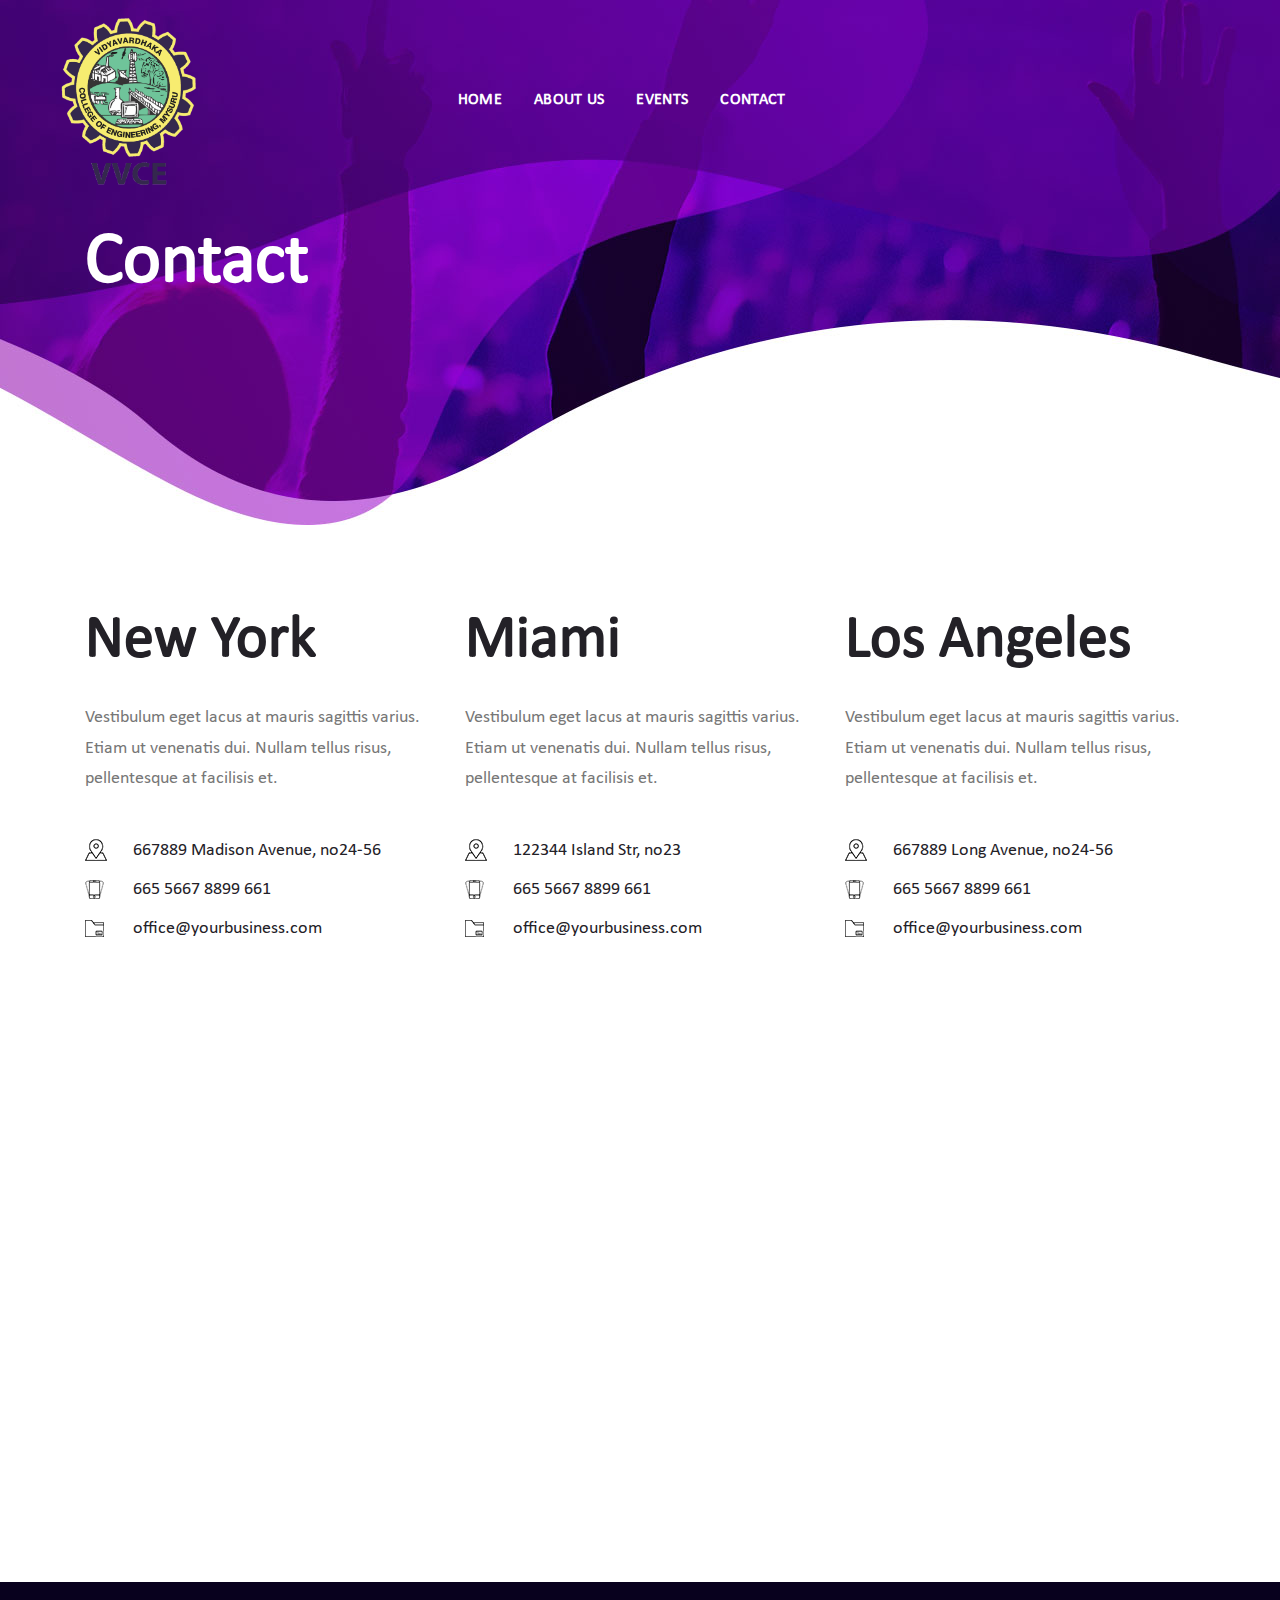
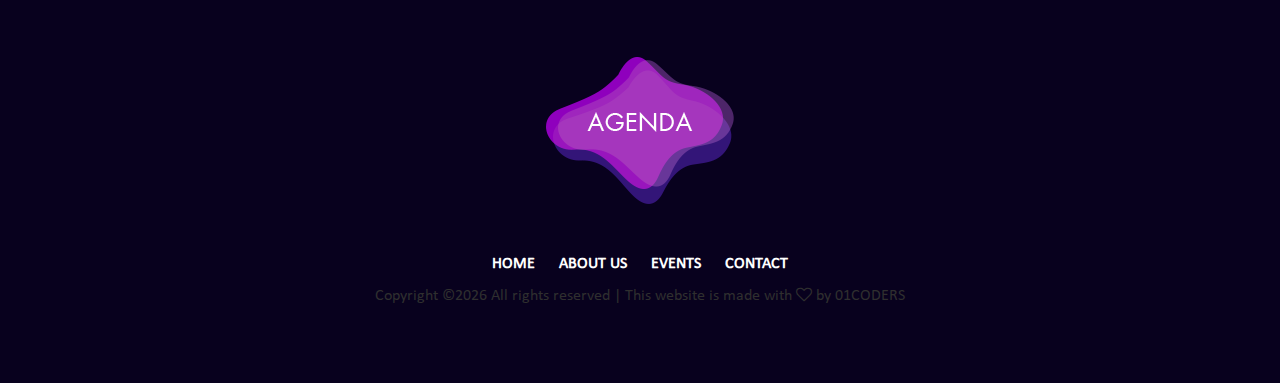
<file: contact.html>
<!DOCTYPE html>
<html lang="en">
<head>
    <title>VIDYARJAN-2020</title>

    <!-- Required meta tags -->
    <meta charset="utf-8">
    <meta name="viewport" content="width=device-width, initial-scale=1, shrink-to-fit=no">

    <!-- Bootstrap CSS -->
    <link rel="stylesheet" href="css/bootstrap.min.css">

    <!-- FontAwesome CSS -->
    <link rel="stylesheet" href="css/font-awesome.min.css">

    <!-- Swiper CSS -->
    <link rel="stylesheet" href="css/swiper.min.css">

    <!-- Styles -->
    <link rel="stylesheet" href="style.css">
</head>
<body class="contact-page">
<header class="site-header">
    <div class="header-bar">
        <div class="container-fluid">
            <div class="row align-items-center">
                <div class="col-10 col-lg-2 order-lg-1">
                    <div class="site-branding">
                        <div class="site-title">
                            <a href="#"><img src="images/vvce.png" alt="logo"></a>
                        </div><!-- .site-title -->
                    </div><!-- .site-branding -->
                </div><!-- .col -->

                <div class="col-2 col-lg-7 order-3 order-lg-2">
                    <nav class="site-navigation">
                        <div class="hamburger-menu d-lg-none">
                            <span></span>
                            <span></span>
                            <span></span>
                            <span></span>
                        </div><!-- .hamburger-menu -->

                        <ul>
                            <li><a href="index.html">Home</a></li>
                            <li><a href="#">About us</a></li>
                            <li><a href="#">Events</a></li>
                            <li><a href="#">Contact</a></li>
                        </ul>
                    </nav><!-- .site-navigation -->
                </div><!-- .col -->
            </div><!-- .row -->
        </div><!-- .container-fluid -->
    </div><!-- .header-bar -->

    <div class="page-header contact-page-header">
        <div class="container">
            <div class="row">
                <div class="col-12">
                    <header class="entry-header">
                        <h1 class="entry-title">Contact</h1>
                    </header>
                </div>
            </div>
        </div>
    </div>
</header><!-- .site-header -->

<div class="container">
    <div class="row">
        <div class="col-12 col-md-6 col-lg-4">
            <div class="contact-location-details">
                <h2 class="entry-title">New York</h2>

                <div class="entry-content">
                    <p>Vestibulum eget lacus at mauris sagittis varius. Etiam ut venenatis dui. Nullam tellus risus, pellentesque at facilisis et.</p>
                </div>

                <footer class="entry-footer">
                    <ul>
                        <li class="contact-address">667889 Madison Avenue, no24-56</li>
                        <li class="contact-number">665 5667 8899 661</li>
                        <li class="contact-email"><a href="#">office@yourbusiness.com</a></li>
                    </ul>
                </footer>
            </div>
        </div>

        <div class="col-12 col-md-6 col-lg-4">
            <div class="contact-location-details">
                <h2 class="entry-title">Miami</h2>

                <div class="entry-content">
                    <p>Vestibulum eget lacus at mauris sagittis varius. Etiam ut venenatis dui. Nullam tellus risus, pellentesque at facilisis et.</p>
                </div>

                <footer class="entry-footer">
                    <ul>
                        <li class="contact-address">122344 Island Str, no23</li>
                        <li class="contact-number">665 5667 8899 661</li>
                        <li class="contact-email"><a href="#">office@yourbusiness.com</a></li>
                    </ul>
                </footer>
            </div>
        </div>

        <div class="col-12 col-md-6 col-lg-4">
            <div class="contact-location-details">
                <h2 class="entry-title">Los Angeles</h2>

                <div class="entry-content">
                    <p>Vestibulum eget lacus at mauris sagittis varius. Etiam ut venenatis dui. Nullam tellus risus, pellentesque at facilisis et.</p>
                </div>

                <footer class="entry-footer">
                    <ul>
                        <li class="contact-address">667889 Long Avenue, no24-56</li>
                        <li class="contact-number">665 5667 8899 661</li>
                        <li class="contact-email"><a href="#">office@yourbusiness.com</a></li>
                    </ul>
                </footer>
            </div>
        </div>
    </div>
</div>

<div class="contact-page-map">
    <iframe id="gmap_canvas" src="https://www.google.com/maps/embed?pb=!1m14!1m8!1m3!1d15590.764466000146!2d76.618745!3d12.336565!3m2!1i1024!2i768!4f13.1!3m3!1m2!1s0x0%3A0x56edd06e7a72a40!2sVidyavardhaka+College+of+Engineering!5e0!3m2!1sen!2sin!4v1555956362466!5m2!1sen!2sin" frameborder="0" scrolling="no" marginheight="0" marginwidth="0"></iframe>
</div>

<footer class="site-footer">
    <div class="container">
        <div class="row">
            <div class="col-12">
                <figure class="footer-logo">
                    <a href="#"><img src="images/logo.png" alt="logo"></a>
                </figure>

                <nav class="footer-navigation">
                    <ul class="flex flex-wrap justify-content-center align-items-center">
                        <li><a href="#">Home</a></li>
                        <li><a href="#">About us</a></li>
                        <li><a href="#">Events</a></li>
                        <li><a href="#">Contact</a></li>
                    </ul>
                </nav>

Copyright &copy;<script>document.write(new Date().getFullYear());</script> All rights reserved | This website is made with <i class="fa fa-heart-o" aria-hidden="true"></i> by 01CODERS


                <!-- <div class="footer-social">
                    <ul class="flex flex-wrap justify-content-center align-items-center">
                        <li><a href="#"><i class="fa fa-pinterest"></i></a></li>
                        <li><a href="#"><i class="fa fa-linkedin"></i></a></li>
                        <li><a href="#"><i class="fa fa-instagram"></i></a></li>
                        <li><a href="#"><i class="fa fa-facebook"></i></a></li>
                        <li><a href="#"><i class="fa fa-twitter"></i></a></li>
                    </ul>
                </div> -->
            </div>
        </div>
    </div>
</footer>



<div class="back-to-top flex justify-content-center align-items-center">
    <span><svg viewBox="0 0 1792 1792" xmlns="http://www.w3.org/2000/svg"><path d="M1395 1184q0 13-10 23l-50 50q-10 10-23 10t-23-10l-393-393-393 393q-10 10-23 10t-23-10l-50-50q-10-10-10-23t10-23l466-466q10-10 23-10t23 10l466 466q10 10 10 23z"/></svg></span>
</div>

<script type='text/javascript' src='js/jquery.js'></script>
<script type='text/javascript' src='js/masonry.pkgd.min.js'></script>
<script type='text/javascript' src='js/jquery.collapsible.min.js'></script>
<script type='text/javascript' src='js/swiper.min.js'></script>
<script type='text/javascript' src='js/jquery.countdown.min.js'></script>
<script type='text/javascript' src='js/circle-progress.min.js'></script>
<script type='text/javascript' src='js/jquery.countTo.min.js'></script>
<script type='text/javascript' src='js/custom.js'></script>

</body>
</html>
</file>
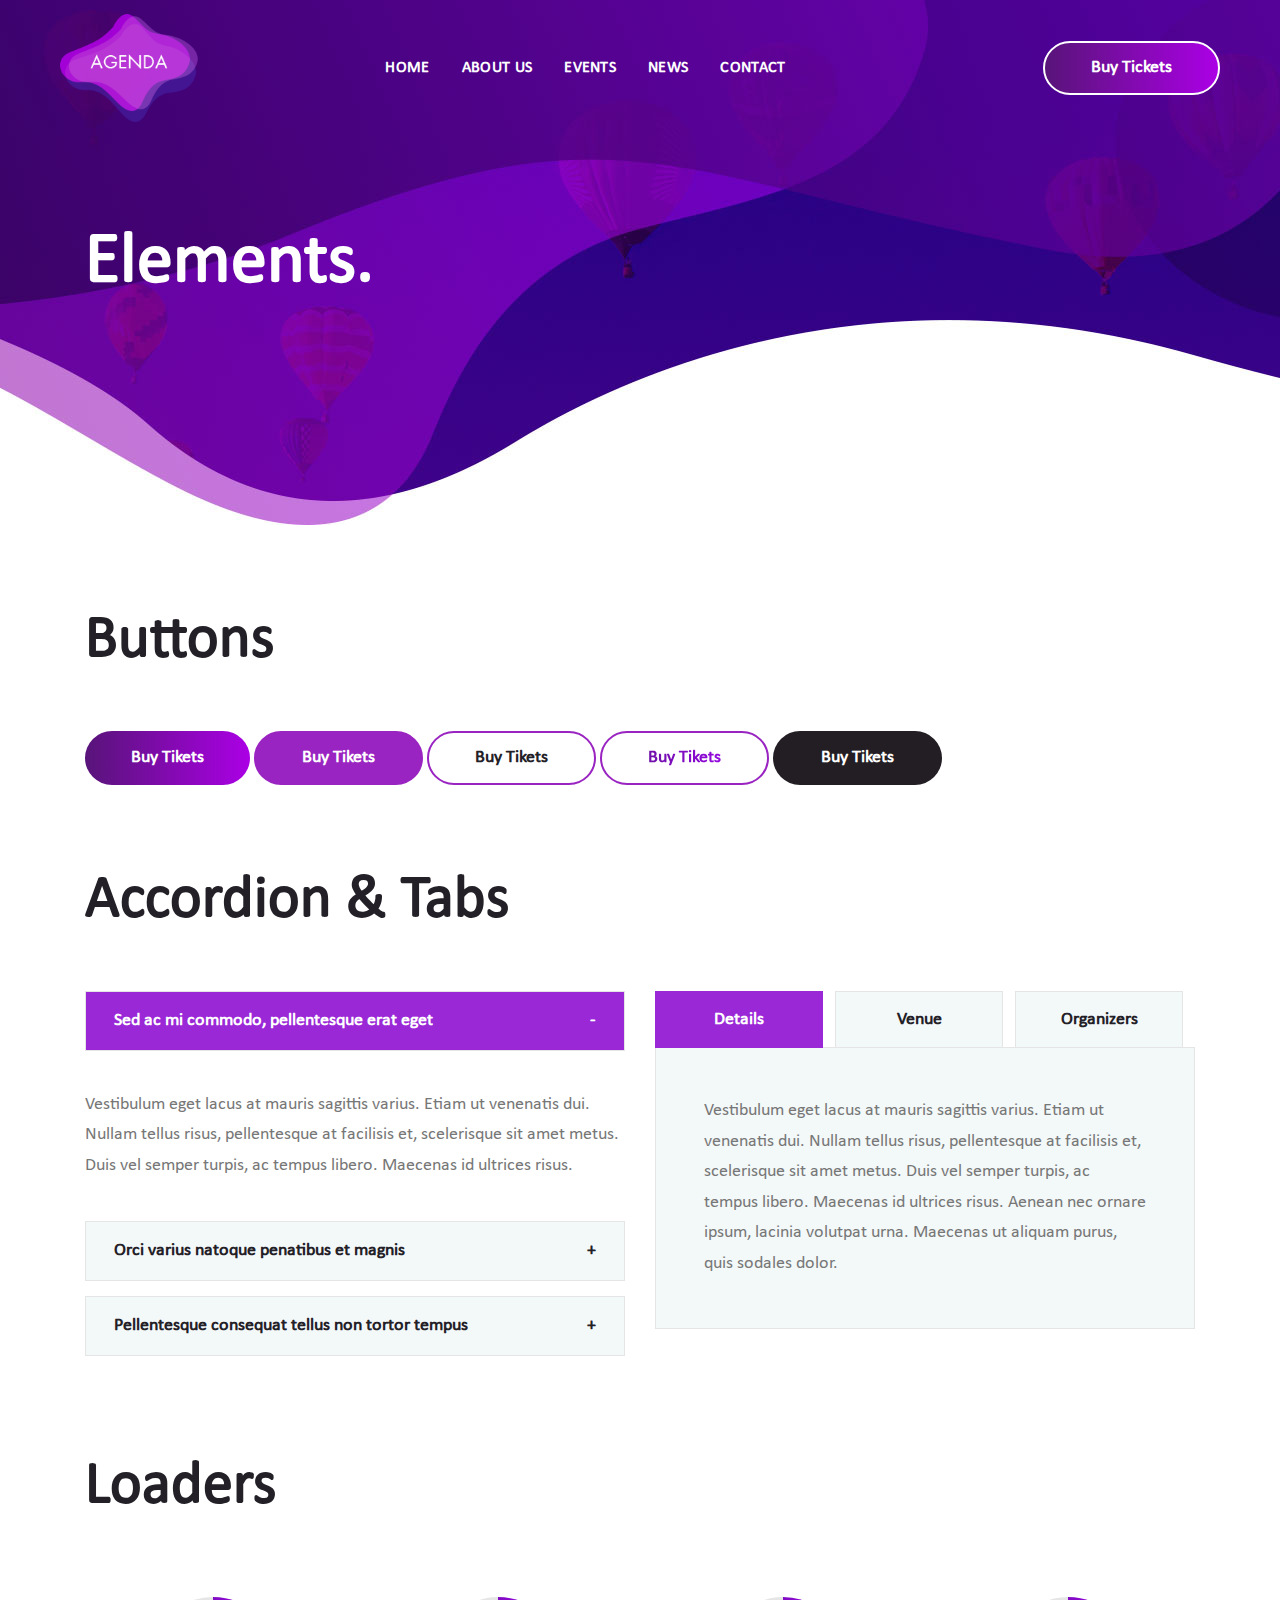
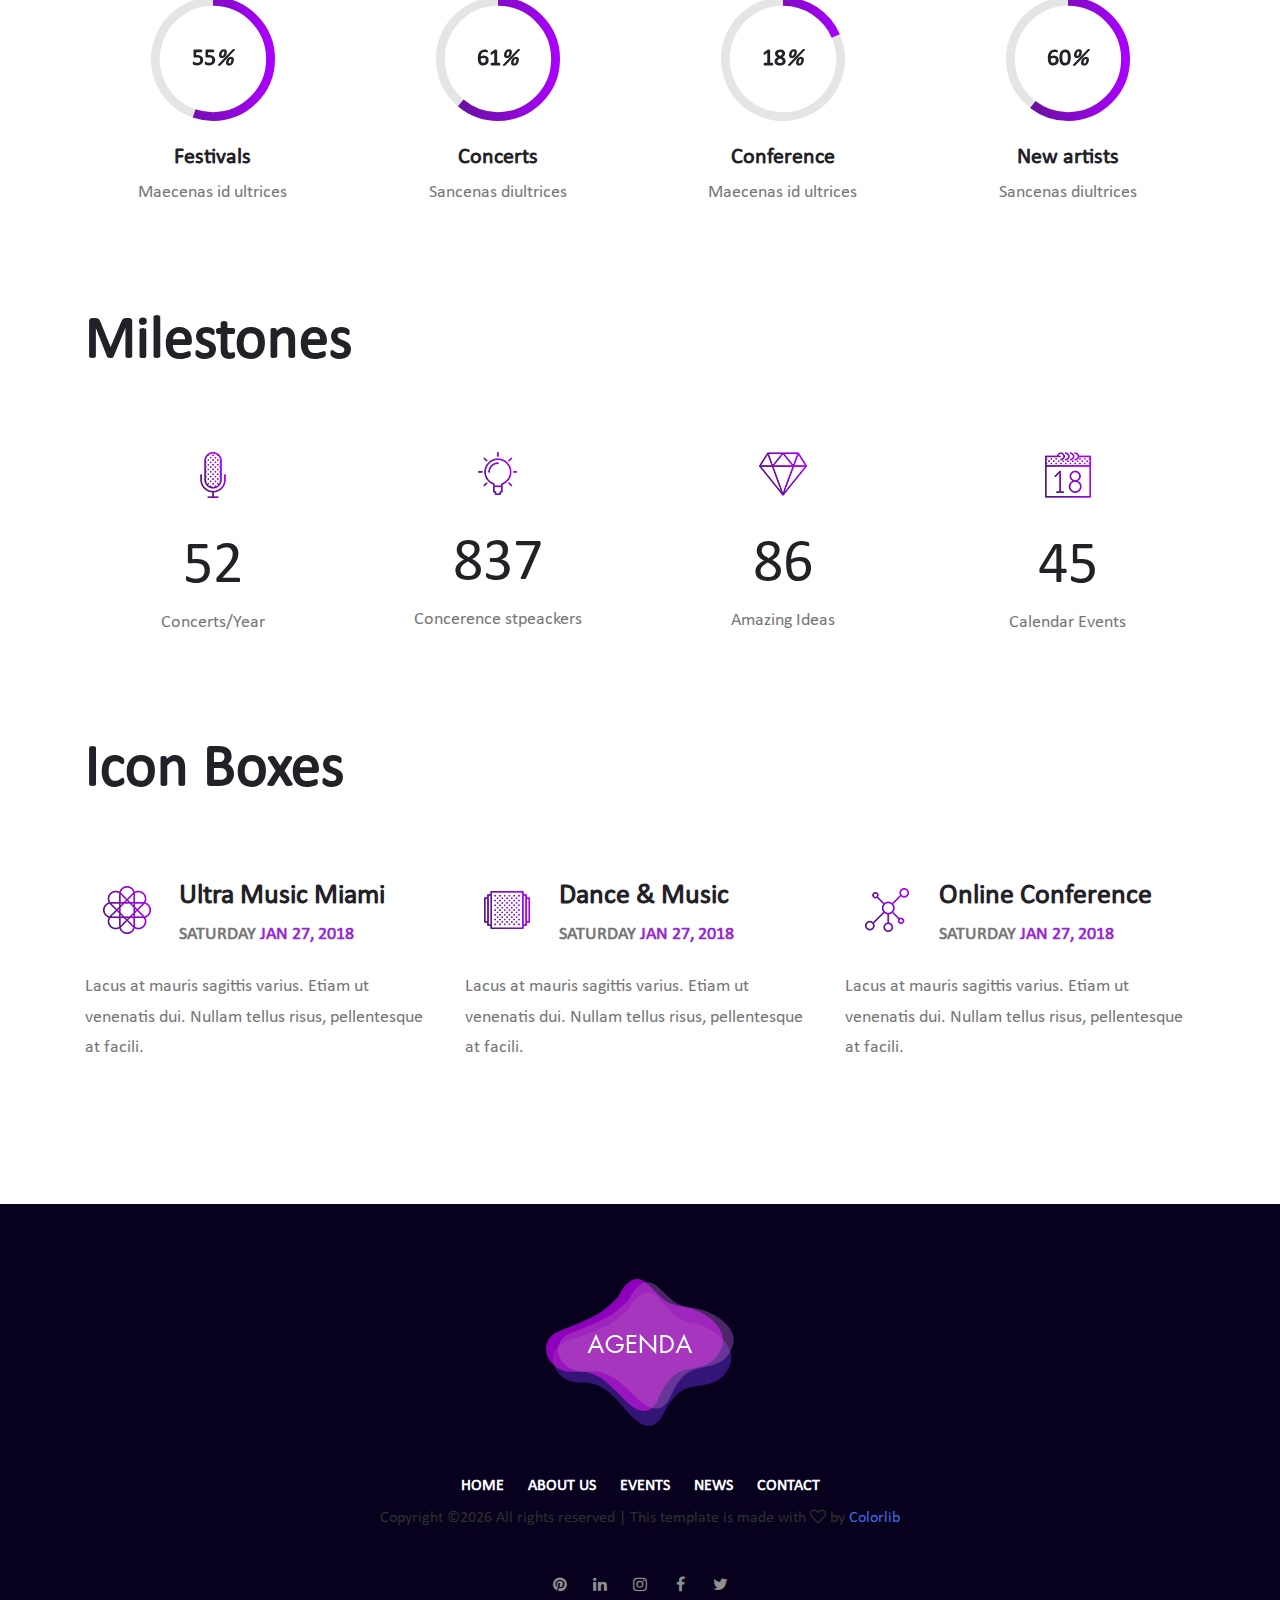
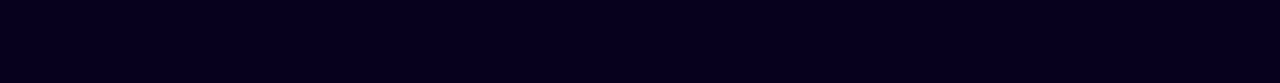
<file: elements.html>
<!DOCTYPE html>
<html lang="en">
<head>
    <title>Hello World</title>

    <!-- Required meta tags -->
    <meta charset="utf-8">
    <meta name="viewport" content="width=device-width, initial-scale=1, shrink-to-fit=no">

    <!-- Bootstrap CSS -->
    <link rel="stylesheet" href="css/bootstrap.min.css">

    <!-- FontAwesome CSS -->
    <link rel="stylesheet" href="css/font-awesome.min.css">

    <!-- Swiper CSS -->
    <link rel="stylesheet" href="css/swiper.min.css">

    <!-- Styles -->
    <link rel="stylesheet" href="style.css">
</head>
<body class="elements-page">

<header class="site-header">
    <div class="header-bar">
        <div class="container-fluid">
            <div class="row align-items-center">
                <div class="col-10 col-lg-2 order-lg-1">
                    <div class="site-branding">
                        <div class="site-title">
                            <a href="#"><img src="images/logo.png" alt="logo"></a>
                        </div><!-- .site-title -->
                    </div><!-- .site-branding -->
                </div><!-- .col -->

                <div class="col-2 col-lg-7 order-3 order-lg-2">
                    <nav class="site-navigation">
                        <div class="hamburger-menu d-lg-none">
                            <span></span>
                            <span></span>
                            <span></span>
                            <span></span>
                        </div><!-- .hamburger-menu -->

                        <ul>
                            <li><a href="#">Home</a></li>
                            <li><a href="#">About us</a></li>
                            <li><a href="#">Events</a></li>
                            <li><a href="#">News</a></li>
                            <li><a href="#">Contact</a></li>
                        </ul>
                    </nav><!-- .site-navigation -->
                </div><!-- .col -->

                <div class="col-lg-3 d-none d-lg-block order-2 order-lg-3">
                    <div class="buy-tickets">
                        <a class="btn gradient-bg" href="#">Buy Tickets</a>
                    </div><!-- .buy-tickets -->
                </div><!-- .col -->
            </div><!-- .row -->
        </div><!-- .container-fluid -->
    </div><!-- .header-bar -->

    <div class="page-header elements-page-header">
        <div class="container">
            <div class="row">
                <div class="col-12">
                    <header class="entry-header">
                        <h1 class="entry-title">Elements.</h1>
                    </header>
                </div>
            </div>
        </div>
    </div>
</header><!-- .site-header -->

<div class="container">
    <div class="row elements-wrap">
        <div class="col-12">
            <header class="entry-header elements-heading">
                <h2 class="entry-title">Buttons</h2>
            </header>

            <div class="entry-content elements-container">
                <a href="#" class="btn gradient-bg">Buy Tikets</a>
                <a href="#" class="btn dark-purple">Buy Tikets</a>
                <a href="#" class="btn">Buy Tikets</a>
                <a href="#" class="btn gradient">Buy Tikets</a>
                <a href="#" class="btn dark">Buy Tikets</a>
            </div>
        </div>
    </div>

    <div class="row elements-wrap">
        <div class="col-12">
            <header class="entry-header elements-heading">
                <h2 class="entry-title">Accordion & Tabs</h2>
            </header>

            <div class="entry-content elements-container">
                <div class="row">
                    <div class="col-12 col-md-6">
                        <div class="accordion-wrap type-accordion">
                            <h3 class="entry-title flex justify-content-between align-items-center active">Sed ac mi commodo, pellentesque erat eget<span class="arrow-r"></span></h3>

                            <div class="entry-content">
                                <p>Vestibulum eget lacus at mauris sagittis varius. Etiam ut venenatis dui. Nullam tellus risus, pellentesque at facilisis et, scelerisque sit amet metus. Duis vel semper turpis, ac tempus libero. Maecenas id ultrices risus.</p>
                            </div>

                            <h3 class="entry-title flex justify-content-between align-items-center">Orci varius natoque penatibus et magnis<span class="arrow-r"></span></h3>

                            <div class="entry-content">
                                <p>Vestibulum eget lacus at mauris sagittis varius. Etiam ut venenatis dui. Nullam tellus risus, pellentesque at facilisis et, scelerisque sit amet metus. Duis vel semper turpis, ac tempus libero. Maecenas id ultrices risus.</p>
                            </div>

                            <h3 class="entry-title flex justify-content-between align-items-center">Pellentesque consequat tellus non tortor tempus<span class="arrow-r"></span></h3>

                            <div class="entry-content">
                                <p>Vestibulum eget lacus at mauris sagittis varius. Etiam ut venenatis dui. Nullam tellus risus, pellentesque at facilisis et, scelerisque sit amet metus. Duis vel semper turpis, ac tempus libero. Maecenas id ultrices risus.</p>
                            </div>
                        </div>
                    </div>

                    <div class="col-12 col-md-6">
                        <div class="tabs">
                            <ul class="tabs-nav flex">
                                <li class="tab-nav flex justify-content-center align-items-center" data-target="#tab_details">Details</li>
                                <li class="tab-nav flex justify-content-center align-items-center" data-target="#tab_venue">Venue</li>
                                <li class="tab-nav flex justify-content-center align-items-center" data-target="#tab_organizers">Organizers</li>
                            </ul>

                            <div class="tabs-container">
                                <div id="tab_details" class="tab-content">
                                    <p>Vestibulum eget lacus at mauris sagittis varius. Etiam ut venenatis dui. Nullam tellus risus, pellentesque at facilisis et, scelerisque sit amet metus. Duis vel semper turpis, ac tempus libero. Maecenas id ultrices risus. Aenean nec ornare ipsum, lacinia volutpat urna. Maecenas ut aliquam purus, quis sodales dolor.</p>
                                </div>

                                <div id="tab_venue" class="tab-content">
                                    <p>Nullam dictum felis eu pede mollis pretium. Integer tincidunt. Cras dapibus. Vivamus elementum semper nisi. Aenean vulputate eleifend tellus. Aenean leo ligula, porttitor eu, consequat vitae, eleifend ac, enim. Aliquam lorem ante, dapibus in, viverra quis, feugiat a, tellus. Phasellus viverra nulla ut metus varius laoreet. Quisque rutrum. Aenean imperdiet. Etiam ultricies nisi vel augue. Curabitur ullamcorper ultricies nisi. Nam eget dui.</p>
                                </div>

                                <div id="tab_organizers" class="tab-content">
                                    <p>Etiam rhoncus. Maecenas tempus, tellus eget condimentum rhoncus, sem quam semper libero, sit amet adipiscing sem neque sed ipsum. Nam quam nunc, blandit vel, luctus pulvinar, hendrerit id, lorem. Maecenas nec odio et ante tincidunt tempus. Donec vitae sapien ut libero venenatis faucibus. Nullam quis ante. Etiam sit amet orci eget eros faucibus tincidunt. Duis leo. Sed fringilla mauris sit amet nibh. Donec sodales sagittis magna.</p>
                                </div>
                            </div>
                        </div>
                    </div>
                </div>
            </div>
        </div>
    </div>

    <div class="row elements-wrap">
        <div class="col-12">
            <header class="entry-header elements-heading">
                <h2 class="entry-title">Loaders</h2>
            </header>

            <div class="entry-content elements-container">
                <div class="row">
                    <div class="col-12 col-sm-6 col-md-4 col-lg-3">
                        <div class="circular-progress-bar">
                            <div class="circle" id="festivals">
                                <strong></strong>
                            </div>

                            <h3 class="entry-title">Festivals</h3>
                            <p>Maecenas id ultrices</p>
                        </div>
                    </div>

                    <div class="col-12 col-sm-6 col-md-4 col-lg-3">
                        <div class="circular-progress-bar">
                            <div class="circle" id="concerts">
                                <strong></strong>
                            </div>

                            <h3 class="entry-title">Concerts</h3>
                            <p>Sancenas diultrices</p>
                        </div>
                    </div>

                    <div class="col-12 col-sm-6 col-md-4 col-lg-3">
                        <div class="circular-progress-bar">
                            <div class="circle" id="conference">
                                <strong></strong>
                            </div>

                            <h3 class="entry-title">Conference</h3>
                            <p>Maecenas id ultrices</p>
                        </div>
                    </div>

                    <div class="col-12 col-sm-6 col-md-4 col-lg-3">
                        <div class="circular-progress-bar">
                            <div class="circle" id="new_artists">
                                <strong></strong>
                            </div>

                            <h3 class="entry-title">New artists</h3>
                            <p>Sancenas diultrices</p>
                        </div>
                    </div>
                </div>
            </div>
        </div>
    </div>

    <div class="row elements-wrap">
        <div class="col-12">
            <header class="entry-header elements-heading">
                <h2 class="entry-title">Milestones</h2>
            </header>

            <div class="entry-content elements-container">
                <div class="row">
                    <div class="col-12 col-sm-6 col-md-4 col-lg-3">
                        <div class="counter-box">
                            <div class="flex justify-content-center align-items-center">
                                <img src="images/mic-icon.png" alt="">
                            </div>

                            <div class="entry-content">
                                <div class="start-counter" data-to="149" data-speed="2000">5555</div>

                                <h3 class="entry-title">Concerts/Year</h3>
                            </div>
                        </div>
                    </div>

                    <div class="col-12 col-sm-6 col-md-4 col-lg-3">
                        <div class="counter-box">
                            <div class="flex justify-content-center align-items-center">
                                <img src="images/bulb-icon.png" alt="">
                            </div>

                            <div class="entry-content">
                                <div class="start-counter" data-to="2391" data-speed="2000">5555</div>

                                <h3 class="entry-title">Concerence stpeackers</h3>
                            </div>
                        </div>
                    </div>

                    <div class="col-12 col-sm-6 col-md-4 col-lg-3">
                        <div class="counter-box">
                            <div class="flex justify-content-center align-items-center">
                                <img src="images/diomond-icon.png" alt="">
                            </div>

                            <div class="entry-content">
                                <div class="start-counter" data-to="245" data-speed="2000">5555</div>

                                <h3 class="entry-title">Amazing Ideas</h3>
                            </div>
                        </div>
                    </div>

                    <div class="col-12 col-sm-6 col-md-4 col-lg-3">
                        <div class="counter-box">
                            <div class="flex justify-content-center align-items-center">
                                <img src="images/calendar-icon.png" alt="">
                            </div>

                            <div class="entry-content">
                                <div class="start-counter" data-to="128" data-speed="2000">5555</div>

                                <h3 class="entry-title">Calendar Events</h3>
                            </div>
                        </div>
                    </div>
                </div>
            </div>
        </div>
    </div>

    <div class="row elements-wrap">
        <div class="col-12">
            <header class="entry-header elements-heading">
                <h2 class="entry-title">Icon Boxes</h2>
            </header>

            <div class="entry-content elements-container">
                <div class="row">
                    <div class="col-12 col-sm-6 col-md-4">
                        <div class="icon-box">
                            <div class="flex justify-content-between align-items-center">
                                <figure>
                                    <img src="images/icon-1.png" alt="">
                                </figure>

                                <header class="entry-header">
                                    <h3 class="entry-title">Ultra Music Miami</h3>

                                    <div class="date">Saturday <span>Jan 27, 2018</span></div>
                                </header>
                            </div>

                            <div class="entry-content">
                                <p>Lacus at mauris sagittis varius. Etiam ut venenatis dui. Nullam tellus risus, pellentesque at facili.</p>
                            </div>
                        </div>
                    </div>

                    <div class="col-12 col-sm-6 col-md-4">
                        <div class="icon-box">
                            <div class="flex justify-content-between align-items-center">
                                <figure>
                                    <img src="images/icon-2.png" alt="">
                                </figure>

                                <header class="entry-header">
                                    <h3 class="entry-title">Dance & Music</h3>

                                    <div class="date">Saturday <span>Jan 27, 2018</span></div>
                                </header>
                            </div>

                            <div class="entry-content">
                                <p>Lacus at mauris sagittis varius. Etiam ut venenatis dui. Nullam tellus risus, pellentesque at facili.</p>
                            </div>
                        </div>
                    </div>

                    <div class="col-12 col-sm-6 col-md-4">
                        <div class="icon-box">
                            <div class="flex justify-content-between align-items-center">
                                <figure>
                                    <img src="images/icon-3.png" alt="">
                                </figure>

                                <header class="entry-header">
                                    <h3 class="entry-title">Online Conference</h3>

                                    <div class="date">Saturday <span>Jan 27, 2018</span></div>
                                </header>
                            </div>

                            <div class="entry-content">
                                <p>Lacus at mauris sagittis varius. Etiam ut venenatis dui. Nullam tellus risus, pellentesque at facili.</p>
                            </div>
                        </div>
                    </div>
                </div>
            </div>
        </div>
    </div>
</div>

<div style="height: 120px"></div>

<footer class="site-footer">
    <div class="container">
        <div class="row">
            <div class="col-12">
                <figure class="footer-logo">
                    <a href="#"><img src="images/logo.png" alt="logo"></a>
                </figure>

                <nav class="footer-navigation">
                    <ul class="flex flex-wrap justify-content-center align-items-center">
                        <li><a href="#">Home</a></li>
                        <li><a href="#">About us</a></li>
                        <li><a href="#">Events</a></li>
                        <li><a href="#">News</a></li>
                        <li><a href="#">Contact</a></li>
                    </ul>
                </nav>

                <!-- Link back to Colorlib can't be removed. Template is licensed under CC BY 3.0. -->
Copyright &copy;<script>document.write(new Date().getFullYear());</script> All rights reserved | This template is made with <i class="fa fa-heart-o" aria-hidden="true"></i> by <a href="https://colorlib.com" target="_blank">Colorlib</a>
<!-- Link back to Colorlib can't be removed. Template is licensed under CC BY 3.0. -->

                <div class="footer-social">
                    <ul class="flex flex-wrap justify-content-center align-items-center">
                        <li><a href="#"><i class="fa fa-pinterest"></i></a></li>
                        <li><a href="#"><i class="fa fa-linkedin"></i></a></li>
                        <li><a href="#"><i class="fa fa-instagram"></i></a></li>
                        <li><a href="#"><i class="fa fa-facebook"></i></a></li>
                        <li><a href="#"><i class="fa fa-twitter"></i></a></li>
                    </ul>
                </div>
            </div>
        </div>
    </div>
</footer>

<div class="back-to-top flex justify-content-center align-items-center">
    <span><svg viewBox="0 0 1792 1792" xmlns="http://www.w3.org/2000/svg"><path d="M1395 1184q0 13-10 23l-50 50q-10 10-23 10t-23-10l-393-393-393 393q-10 10-23 10t-23-10l-50-50q-10-10-10-23t10-23l466-466q10-10 23-10t23 10l466 466q10 10 10 23z"/></svg></span>
</div>

<script type='text/javascript' src='js/jquery.js'></script>
<script type='text/javascript' src='js/masonry.pkgd.min.js'></script>
<script type='text/javascript' src='js/jquery.collapsible.min.js'></script>
<script type='text/javascript' src='js/swiper.min.js'></script>
<script type='text/javascript' src='js/jquery.countdown.min.js'></script>
<script type='text/javascript' src='js/circle-progress.min.js'></script>
<script type='text/javascript' src='js/jquery.countTo.min.js'></script>
<script type='text/javascript' src='js/custom.js'></script>

</body>
</html>
</file>
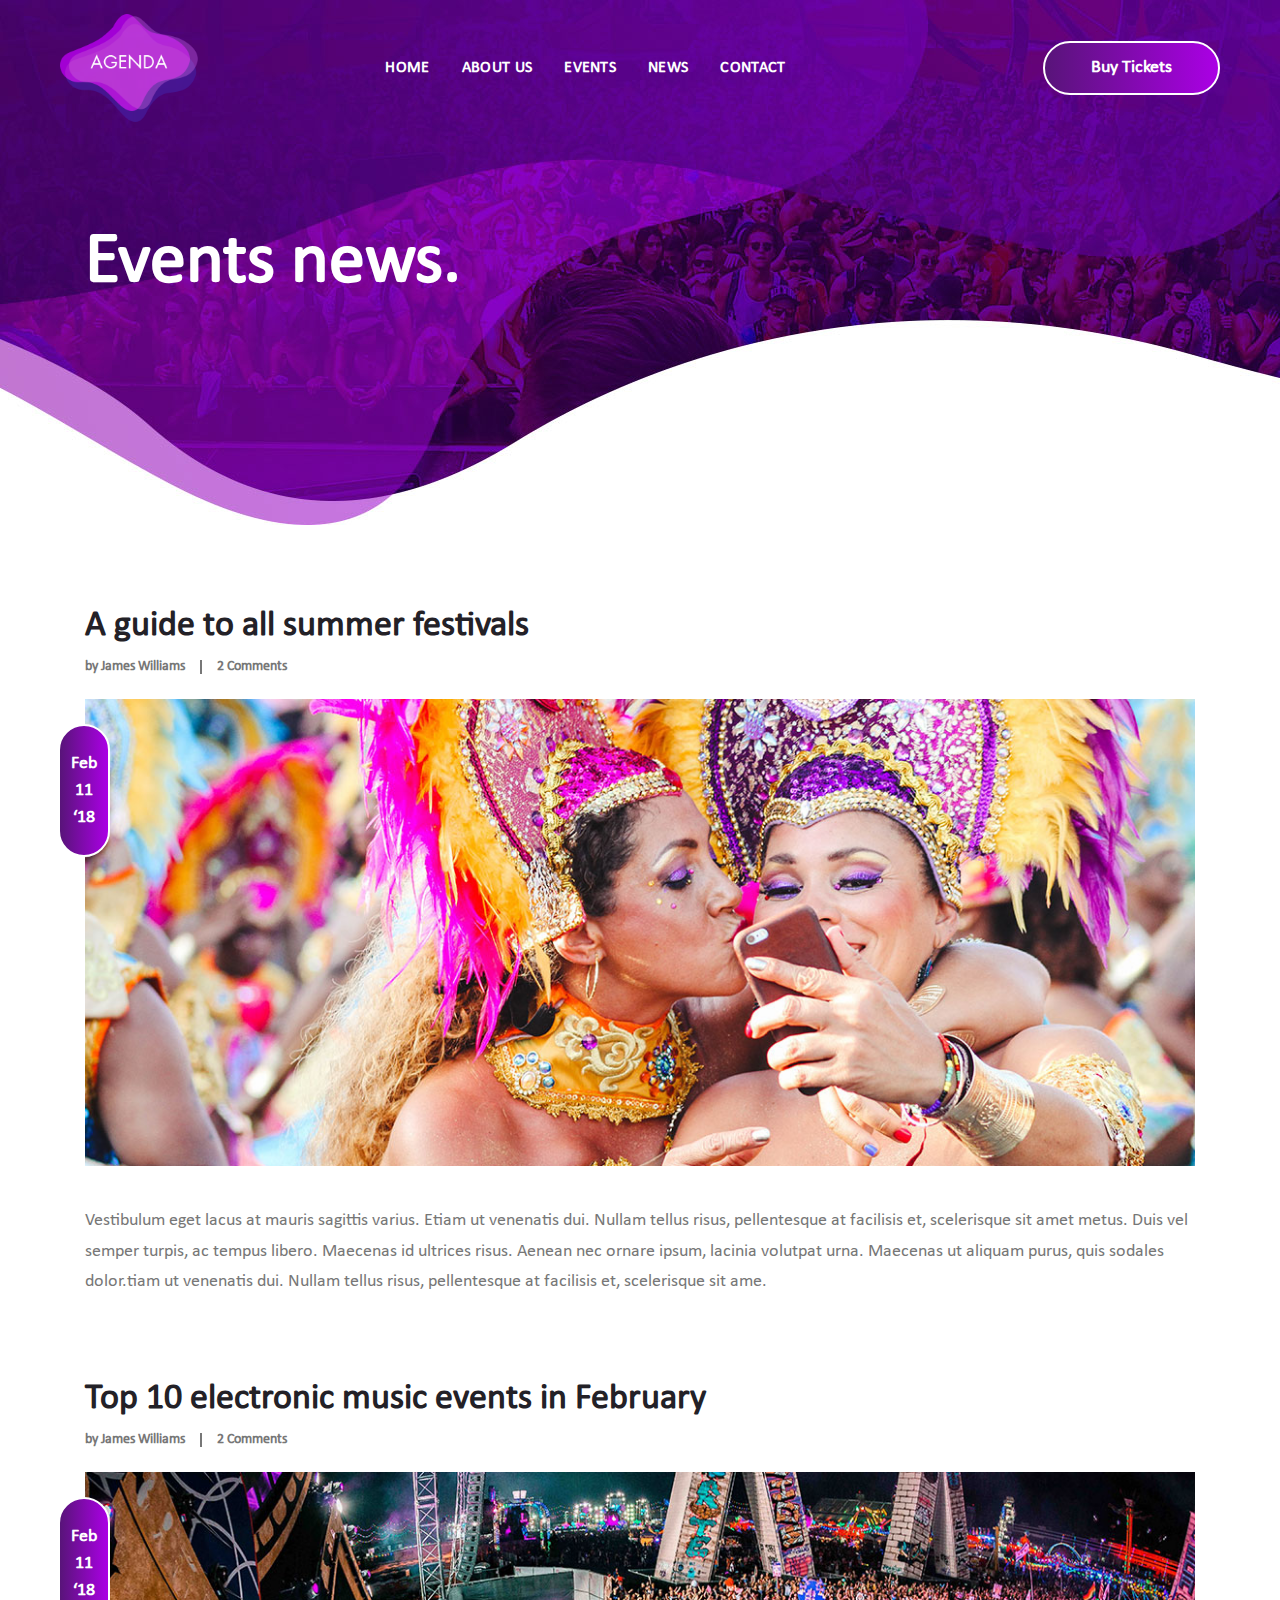
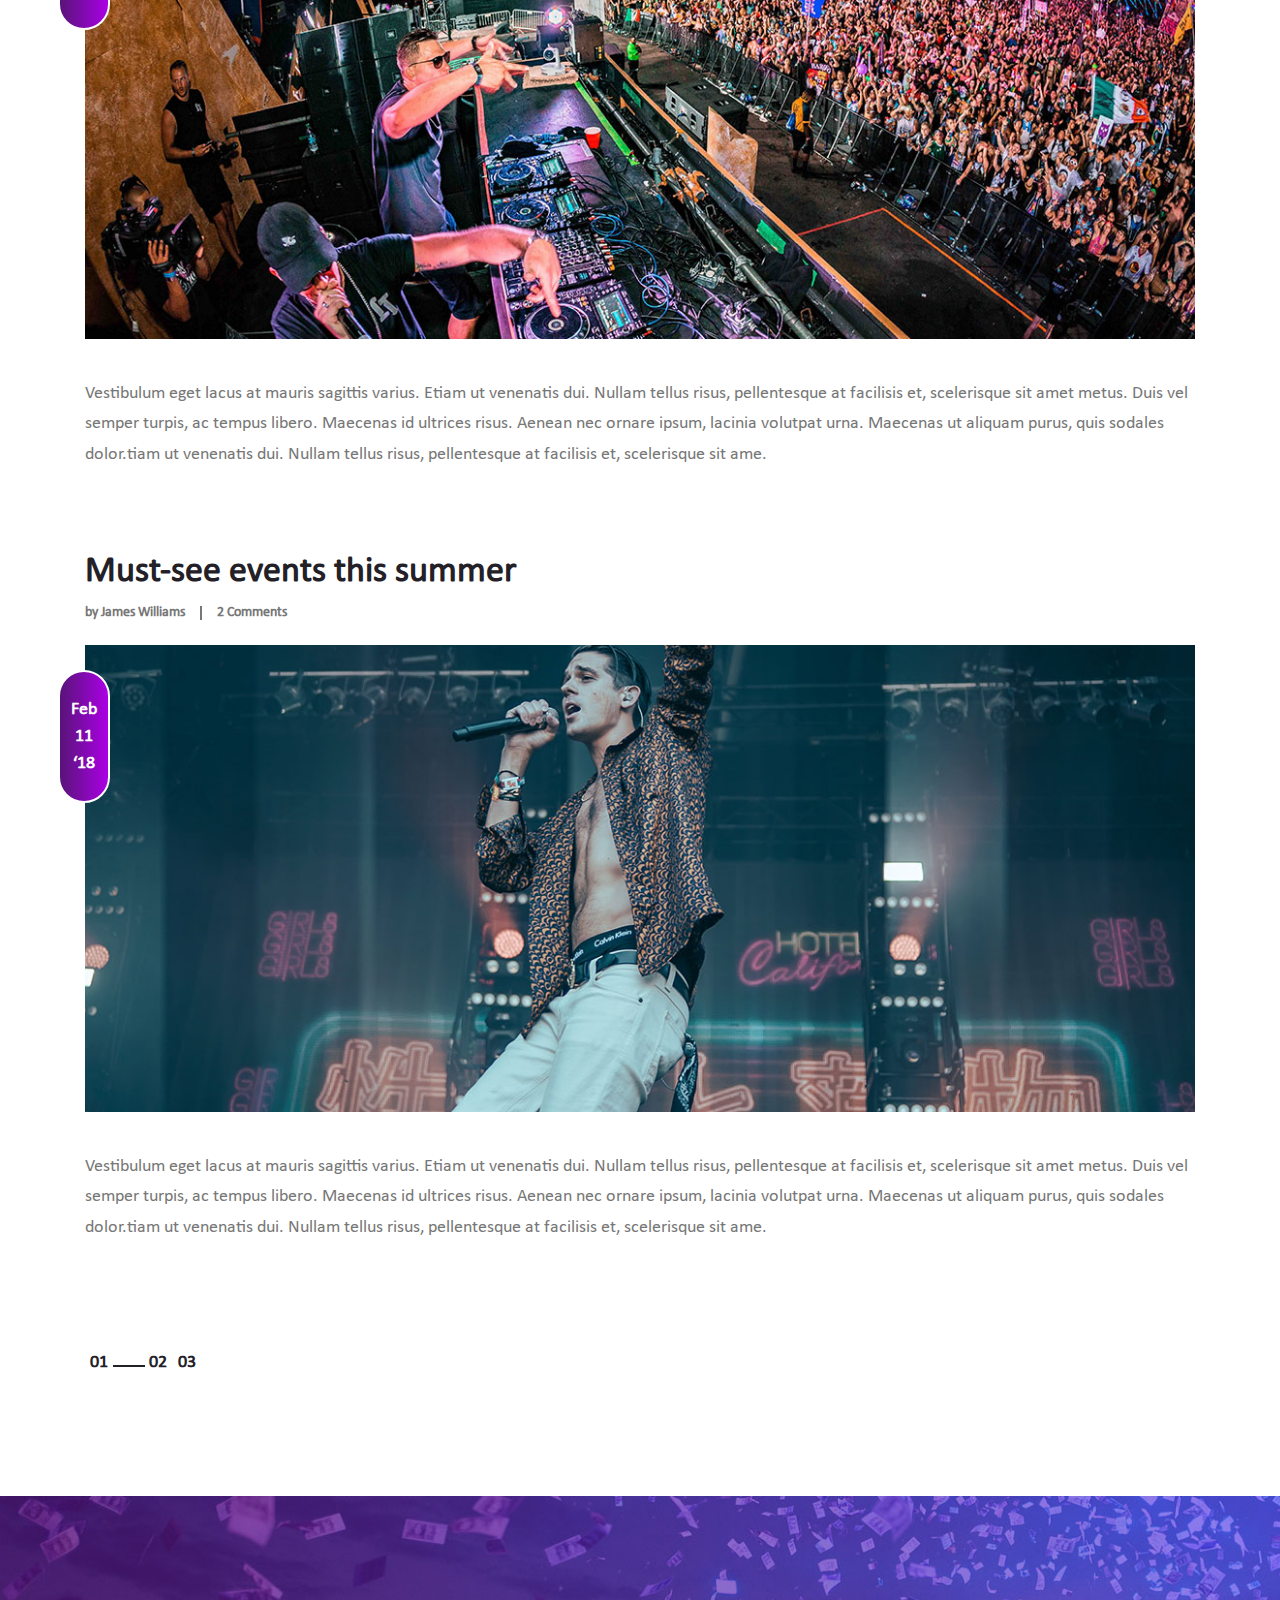
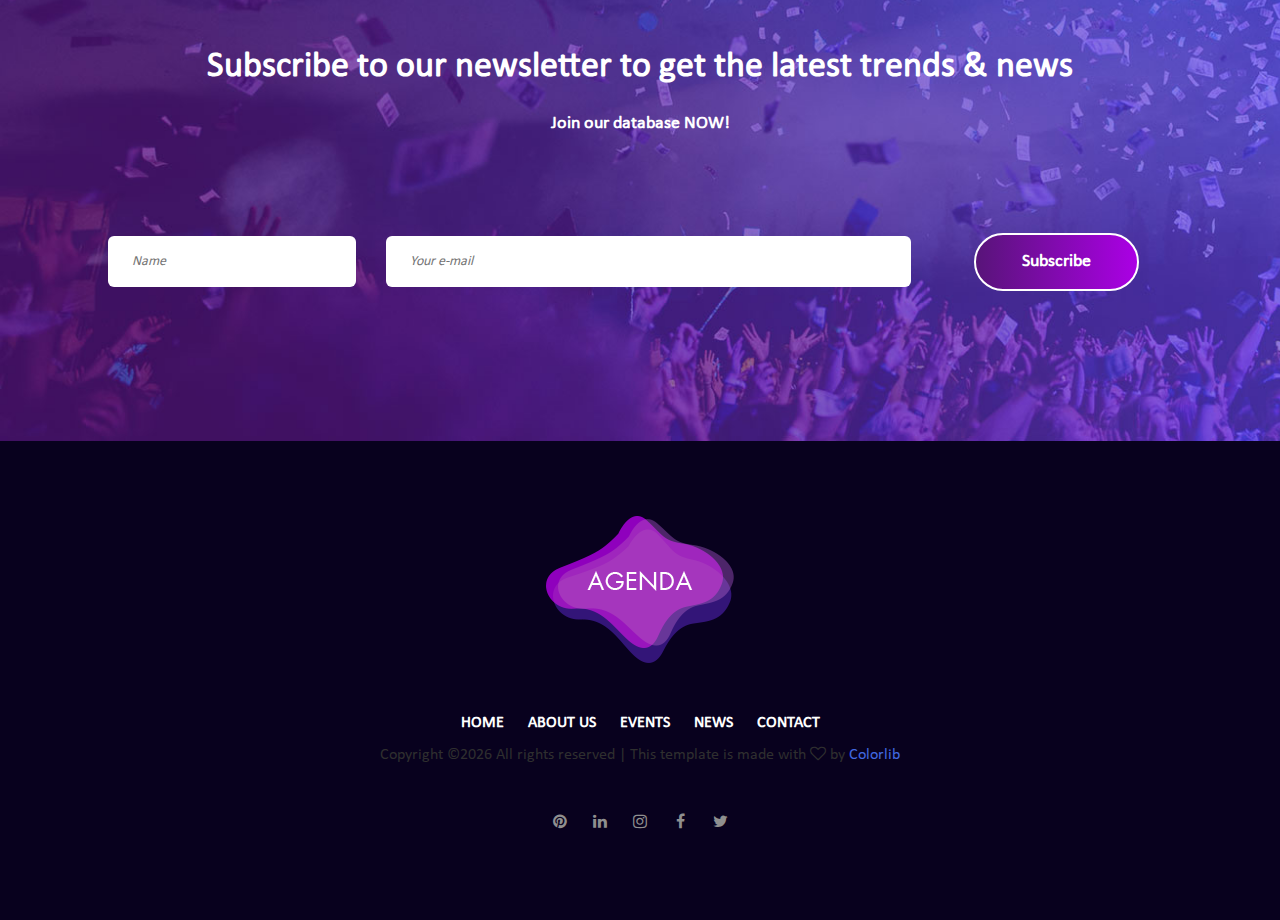
<file: events-news.html>
<!DOCTYPE html>
<html lang="en">
<head>
    <title>Hello World</title>

    <!-- Required meta tags -->
    <meta charset="utf-8">
    <meta name="viewport" content="width=device-width, initial-scale=1, shrink-to-fit=no">

    <!-- Bootstrap CSS -->
    <link rel="stylesheet" href="css/bootstrap.min.css">

    <!-- FontAwesome CSS -->
    <link rel="stylesheet" href="css/font-awesome.min.css">

    <!-- Swiper CSS -->
    <link rel="stylesheet" href="css/swiper.min.css">

    <!-- Styles -->
    <link rel="stylesheet" href="style.css">
</head>
<body class="events-news-page">
<header class="site-header">
    <div class="header-bar">
        <div class="container-fluid">
            <div class="row align-items-center">
                <div class="col-10 col-lg-2 order-lg-1">
                    <div class="site-branding">
                        <div class="site-title">
                            <a href="#"><img src="images/logo.png" alt="logo"></a>
                        </div><!-- .site-title -->
                    </div><!-- .site-branding -->
                </div><!-- .col -->

                <div class="col-2 col-lg-7 order-3 order-lg-2">
                    <nav class="site-navigation">
                        <div class="hamburger-menu d-lg-none">
                            <span></span>
                            <span></span>
                            <span></span>
                            <span></span>
                        </div><!-- .hamburger-menu -->

                        <ul>
                            <li><a href="#">Home</a></li>
                            <li><a href="#">About us</a></li>
                            <li><a href="#">Events</a></li>
                            <li><a href="#">News</a></li>
                            <li><a href="#">Contact</a></li>
                        </ul>
                    </nav><!-- .site-navigation -->
                </div><!-- .col -->

                <div class="col-lg-3 d-none d-lg-block order-2 order-lg-3">
                    <div class="buy-tickets">
                        <a class="btn gradient-bg" href="#">Buy Tickets</a>
                    </div><!-- .buy-tickets -->
                </div><!-- .col -->
            </div><!-- .row -->
        </div><!-- .container-fluid -->
    </div><!-- .header-bar -->

    <div class="page-header events-news-page-header">
        <div class="container">
            <div class="row">
                <div class="col-12">
                    <header class="entry-header">
                        <h1 class="entry-title">Events news.</h1>
                    </header>
                </div>
            </div>
        </div>
    </div>
</header><!-- .site-header -->

<div class="container">
    <div class="row">
        <div class="col-12">
            <article class="events-news-post">
                <header class="entry-header">
                    <h2 class="entry-title"><a href="#">A guide to all summer festivals</a></h2>

                    <div class="entry-meta flex align-items-center">
                        <div class="posted-author"><a href="#">by James Williams</a></div>

                        <div class="post-comments"><a href="#">2 Comments</a></div>
                    </div>
                </header>

                <figure>
                    <a href="#"><img src="images/news-1.jpg" alt=""></a>

                    <div class="posted-date"><span>Feb</span><span>11</span><span>‘18</span></div>
                </figure>

                <div class="entry-content">
                    <p>Vestibulum eget lacus at mauris sagittis varius. Etiam ut venenatis dui. Nullam tellus risus, pellentesque at facilisis et, scelerisque sit amet metus. Duis vel semper turpis, ac tempus libero. Maecenas id ultrices risus. Aenean nec ornare ipsum, lacinia volutpat urna. Maecenas ut aliquam purus, quis sodales dolor.tiam ut venenatis dui. Nullam tellus risus, pellentesque at facilisis et, scelerisque sit ame.</p>
                </div>
            </article>

            <article class="events-news-post">
                <header class="entry-header">
                    <h2 class="entry-title"><a href="#">Top 10 electronic music events in February</a></h2>

                    <div class="entry-meta flex align-items-center">
                        <div class="posted-author"><a href="#">by James Williams</a></div>

                        <div class="post-comments"><a href="#">2 Comments</a></div>
                    </div>
                </header>

                <figure>
                    <a href="#"><img src="images/news-2.jpg" alt=""></a>

                    <div class="posted-date"><span>Feb</span><span>11</span><span>‘18</span></div>
                </figure>

                <div class="entry-content">
                    <p>Vestibulum eget lacus at mauris sagittis varius. Etiam ut venenatis dui. Nullam tellus risus, pellentesque at facilisis et, scelerisque sit amet metus. Duis vel semper turpis, ac tempus libero. Maecenas id ultrices risus. Aenean nec ornare ipsum, lacinia volutpat urna. Maecenas ut aliquam purus, quis sodales dolor.tiam ut venenatis dui. Nullam tellus risus, pellentesque at facilisis et, scelerisque sit ame.</p>
                </div>
            </article>

            <article class="events-news-post">
                <header class="entry-header">
                    <h2 class="entry-title"><a href="#">Must-see events this summer</a></h2>

                    <div class="entry-meta flex align-items-center">
                        <div class="posted-author"><a href="#">by James Williams</a></div>

                        <div class="post-comments"><a href="#">2 Comments</a></div>
                    </div>
                </header>

                <figure>
                    <a href="#"><img src="images/news-3.jpg" alt=""></a>

                    <div class="posted-date"><span>Feb</span><span>11</span><span>‘18</span></div>
                </figure>

                <div class="entry-content">
                    <p>Vestibulum eget lacus at mauris sagittis varius. Etiam ut venenatis dui. Nullam tellus risus, pellentesque at facilisis et, scelerisque sit amet metus. Duis vel semper turpis, ac tempus libero. Maecenas id ultrices risus. Aenean nec ornare ipsum, lacinia volutpat urna. Maecenas ut aliquam purus, quis sodales dolor.tiam ut venenatis dui. Nullam tellus risus, pellentesque at facilisis et, scelerisque sit ame.</p>
                </div>
            </article>
        </div>
    </div>

    <div class="row">
        <div class="col-12">
            <div class="blog-pagination">
                <ul class="flex align-items-center">
                    <li><a href="#">01</a></li>
                    <li class="active"><a href="#">02</a></li>
                    <li><a href="#">03</a></li>
                </ul>
            </div>
        </div>
    </div>
</div>

<div class="newsletter-subscribe">
    <div class="container">
        <div class="row">
            <div class="col-12">
                <header class="entry-header">
                    <h2 class="entry-title">Subscribe to our newsletter to get the latest trends & news</h2>
                    <p>Join our database NOW!</p>
                </header>

                <div class="newsletter-form">
                    <form class="flex flex-wrap justify-content-center align-items-center">
                        <div class="col-md-12 col-lg-3">
                            <input type="text" placeholder="Name">
                        </div>

                        <div class="col-md-12 col-lg-6">
                            <input type="email" placeholder="Your e-mail">
                        </div>

                        <div class="col-md-12 col-lg-3">
                            <input class="btn gradient-bg" type="submit" value="Subscribe">
                        </div>
                    </form>
                </div>
            </div>
        </div>
    </div>
</div>

<footer class="site-footer">
    <div class="container">
        <div class="row">
            <div class="col-12">
                <figure class="footer-logo">
                    <a href="#"><img src="images/logo.png" alt="logo"></a>
                </figure>

                <nav class="footer-navigation">
                    <ul class="flex flex-wrap justify-content-center align-items-center">
                        <li><a href="#">Home</a></li>
                        <li><a href="#">About us</a></li>
                        <li><a href="#">Events</a></li>
                        <li><a href="#">News</a></li>
                        <li><a href="#">Contact</a></li>
                    </ul>
                </nav>

                <!-- Link back to Colorlib can't be removed. Template is licensed under CC BY 3.0. -->
Copyright &copy;<script>document.write(new Date().getFullYear());</script> All rights reserved | This template is made with <i class="fa fa-heart-o" aria-hidden="true"></i> by <a href="https://colorlib.com" target="_blank">Colorlib</a>
<!-- Link back to Colorlib can't be removed. Template is licensed under CC BY 3.0. -->

                <div class="footer-social">
                    <ul class="flex flex-wrap justify-content-center align-items-center">
                        <li><a href="#"><i class="fa fa-pinterest"></i></a></li>
                        <li><a href="#"><i class="fa fa-linkedin"></i></a></li>
                        <li><a href="#"><i class="fa fa-instagram"></i></a></li>
                        <li><a href="#"><i class="fa fa-facebook"></i></a></li>
                        <li><a href="#"><i class="fa fa-twitter"></i></a></li>
                    </ul>
                </div>
            </div>
        </div>
    </div>
</footer>

<div class="back-to-top flex justify-content-center align-items-center">
    <span><svg viewBox="0 0 1792 1792" xmlns="http://www.w3.org/2000/svg"><path d="M1395 1184q0 13-10 23l-50 50q-10 10-23 10t-23-10l-393-393-393 393q-10 10-23 10t-23-10l-50-50q-10-10-10-23t10-23l466-466q10-10 23-10t23 10l466 466q10 10 10 23z"/></svg></span>
</div>

<script type='text/javascript' src='js/jquery.js'></script>
<script type='text/javascript' src='js/masonry.pkgd.min.js'></script>
<script type='text/javascript' src='js/jquery.collapsible.min.js'></script>
<script type='text/javascript' src='js/swiper.min.js'></script>
<script type='text/javascript' src='js/jquery.countdown.min.js'></script>
<script type='text/javascript' src='js/circle-progress.min.js'></script>
<script type='text/javascript' src='js/jquery.countTo.min.js'></script>
<script type='text/javascript' src='js/custom.js'></script>

</body>
</html>
</file>
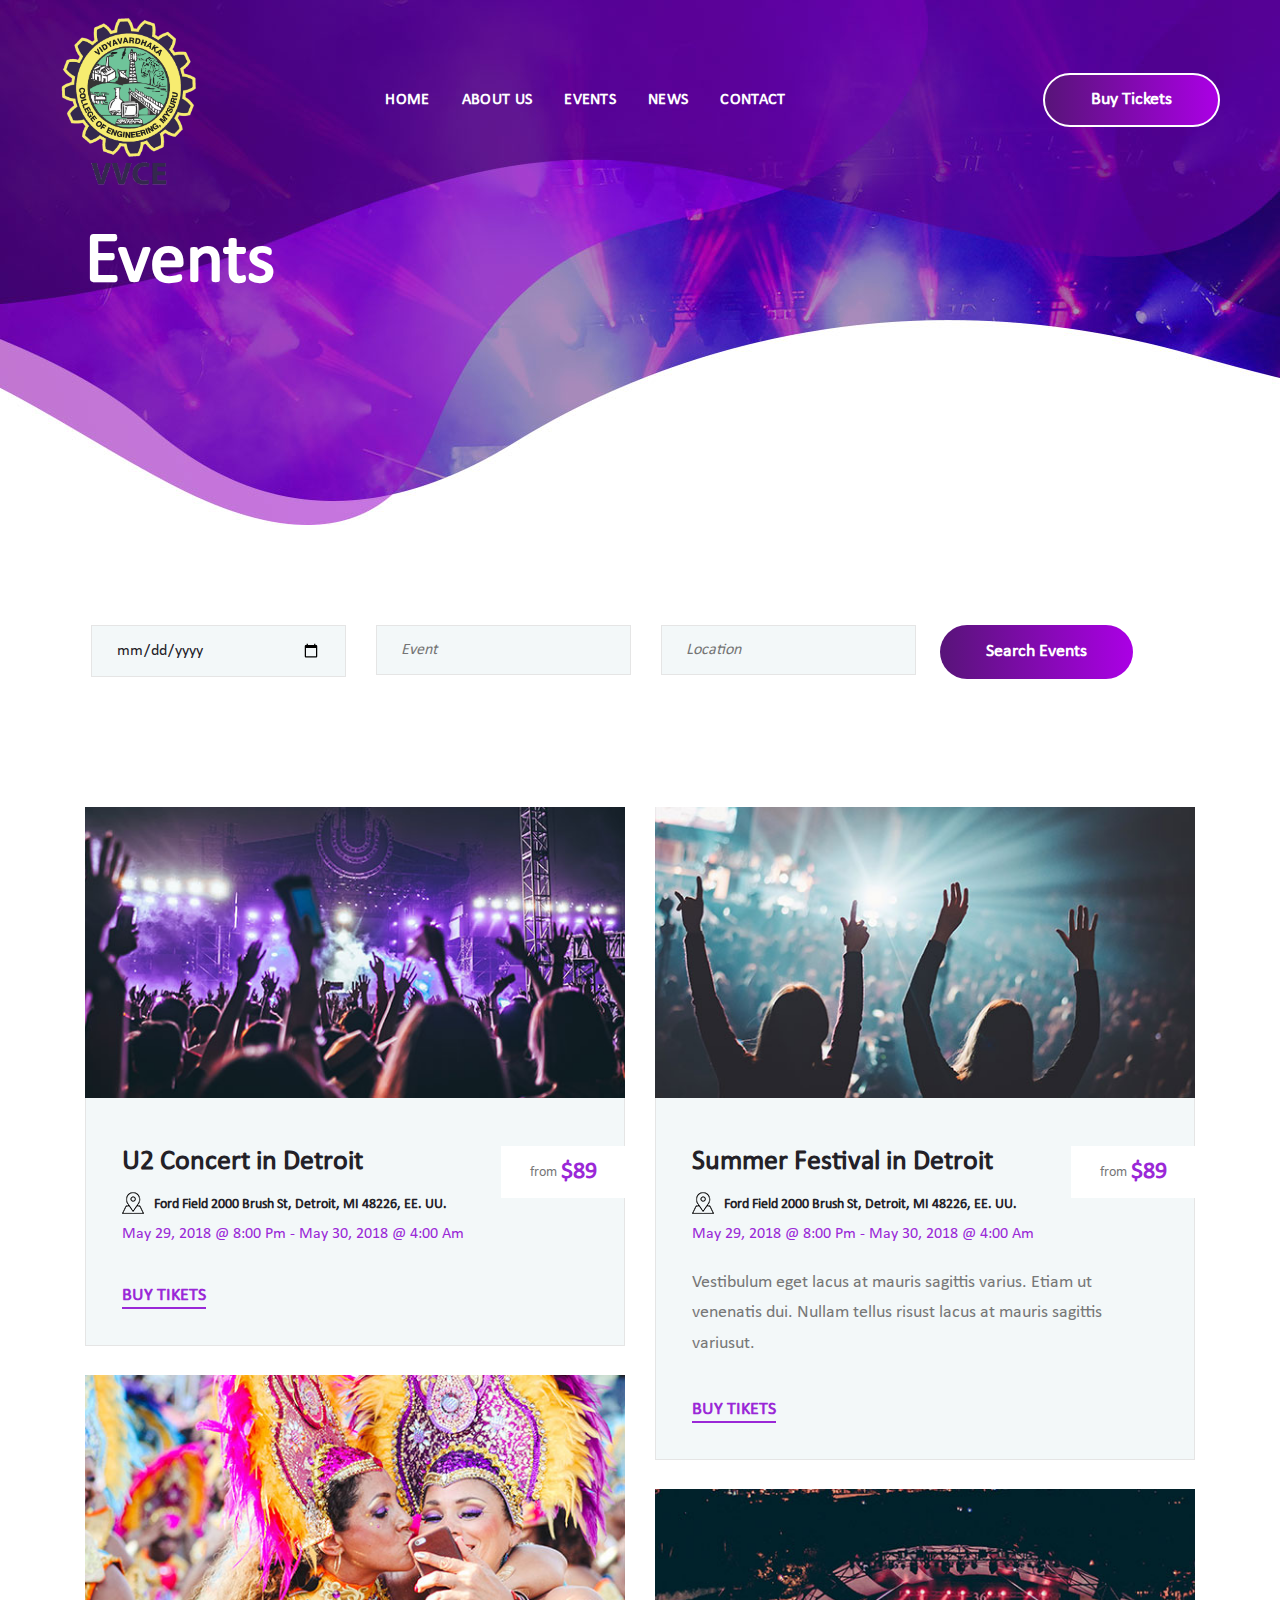
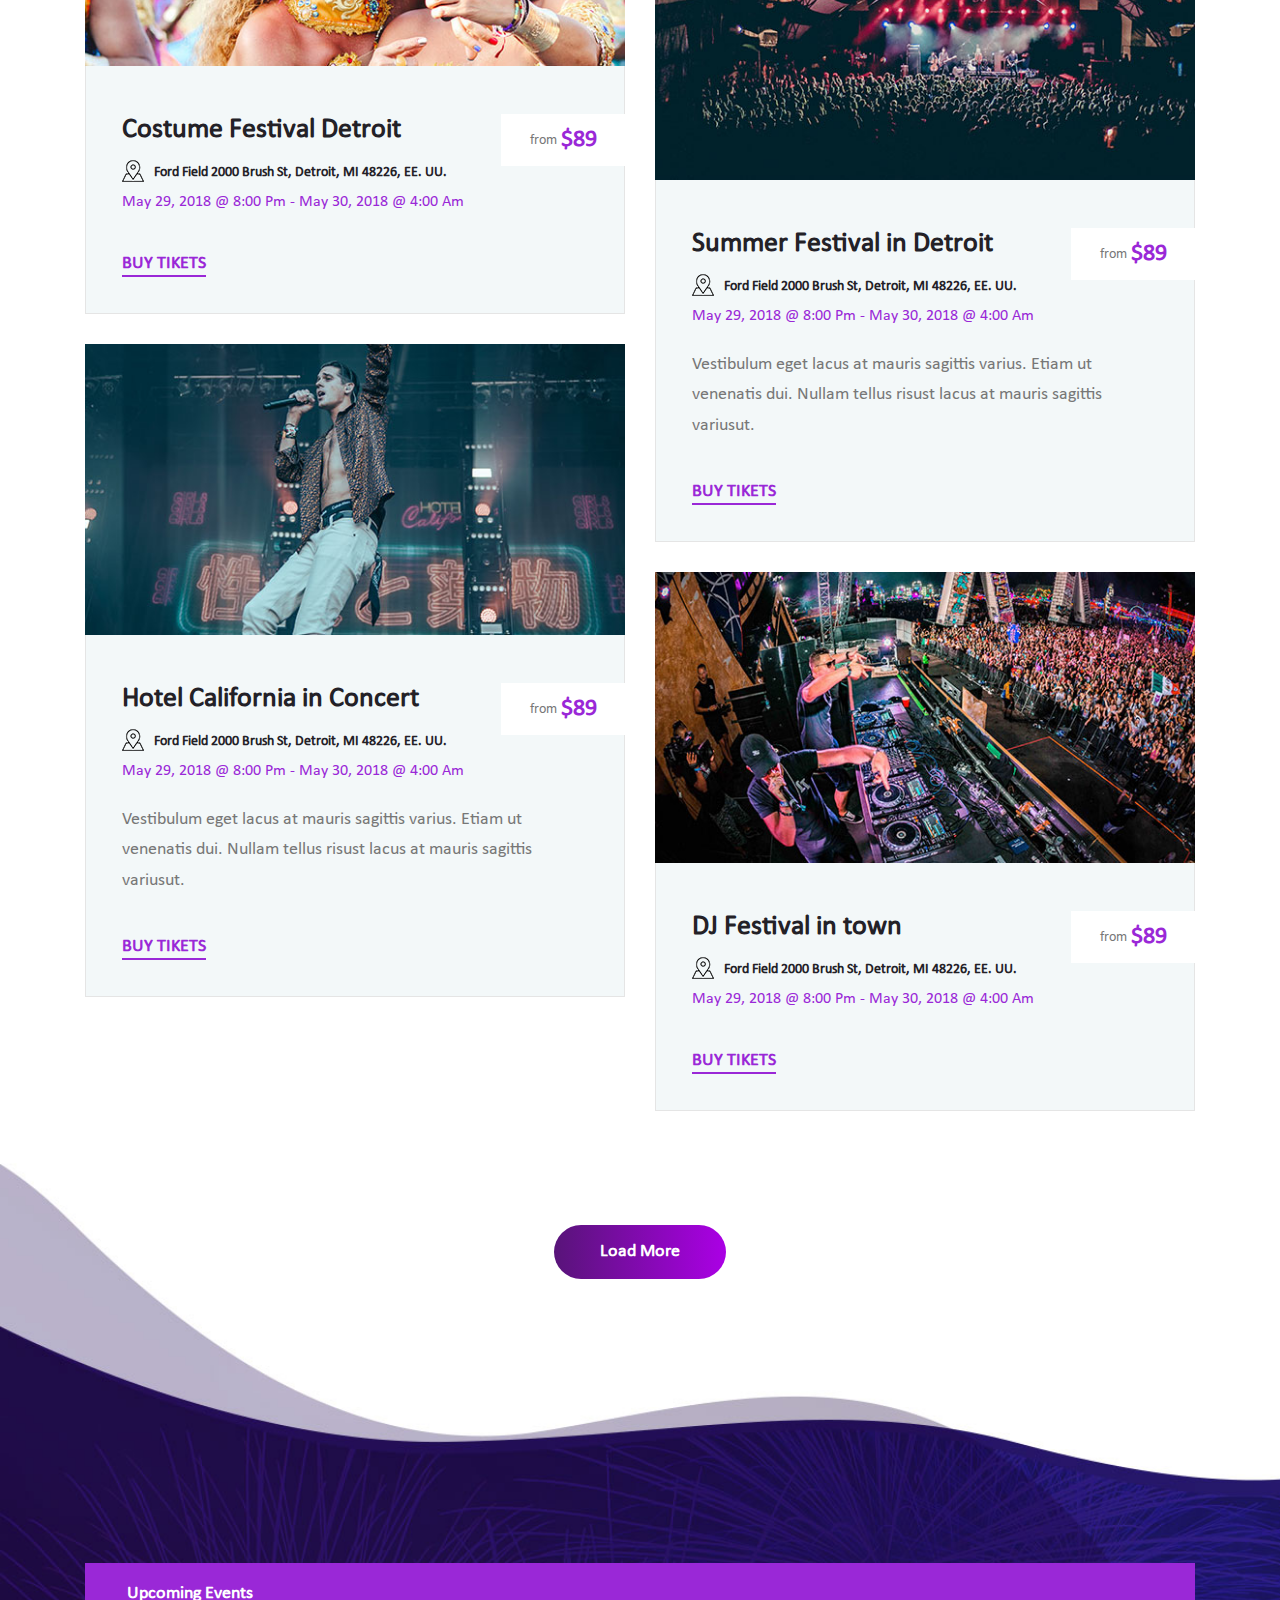
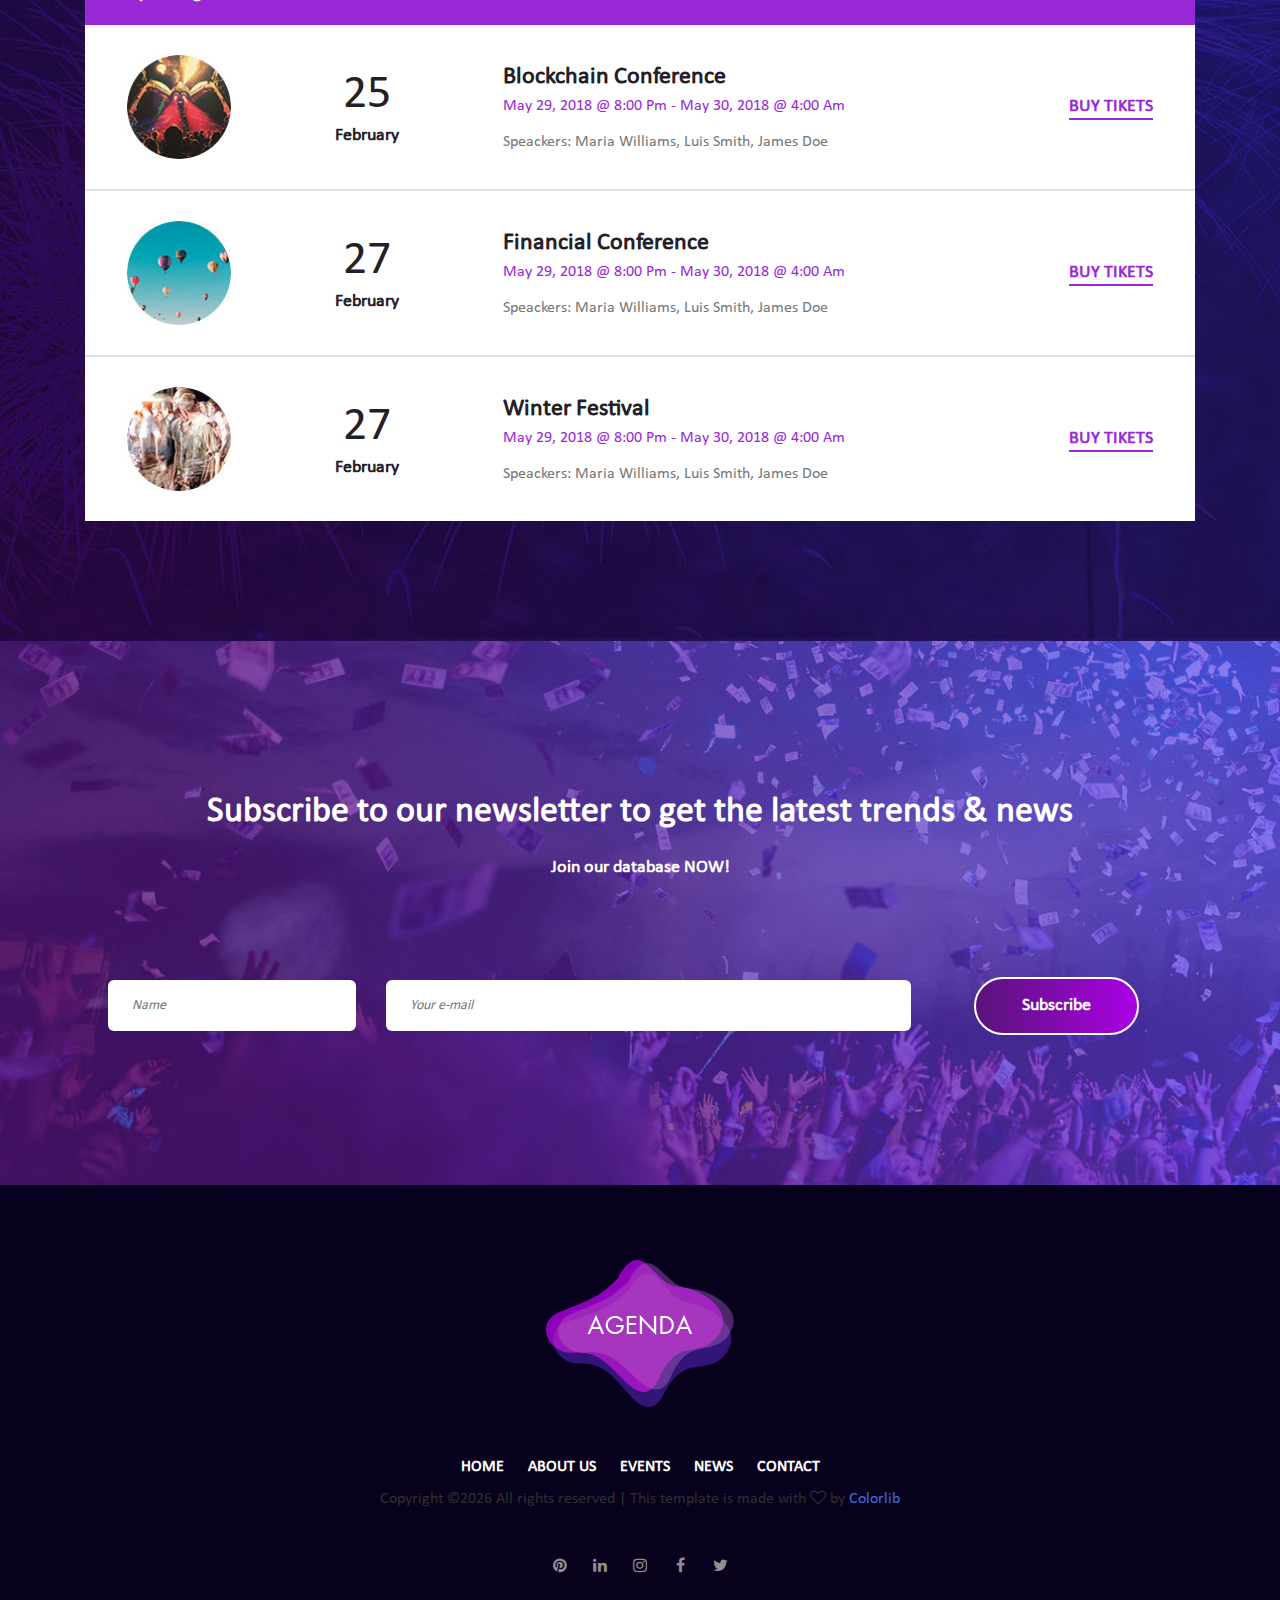
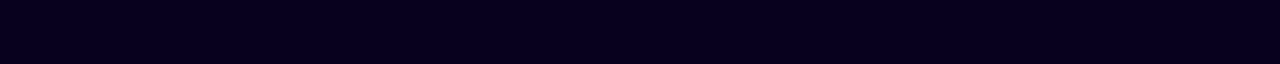
<file: events.html>
<!DOCTYPE html>
<html lang="en">
<head>
    <title>VIDYARJAN-2020</title>

    <!-- Required meta tags -->
    <meta charset="utf-8">
    <meta name="viewport" content="width=device-width, initial-scale=1, shrink-to-fit=no">

    <!-- Bootstrap CSS -->
    <link rel="stylesheet" href="css/bootstrap.min.css">

    <!-- FontAwesome CSS -->
    <link rel="stylesheet" href="css/font-awesome.min.css">

    <!-- Swiper CSS -->
    <link rel="stylesheet" href="css/swiper.min.css">

    <!-- Styles -->
    <link rel="stylesheet" href="style.css">
</head>
<body class="events-list-page">
<header class="site-header">
    <div class="header-bar">
        <div class="container-fluid">
            <div class="row align-items-center">
                <div class="col-10 col-lg-2 order-lg-1">
                    <div class="site-branding">
                        <div class="site-title">
                            <a href="#"><img src="images/vvce.png" alt="logo"></a>
                        </div><!-- .site-title -->
                    </div><!-- .site-branding -->
                </div><!-- .col -->

                <div class="col-2 col-lg-7 order-3 order-lg-2">
                    <nav class="site-navigation">
                        <div class="hamburger-menu d-lg-none">
                            <span></span>
                            <span></span>
                            <span></span>
                            <span></span>
                        </div><!-- .hamburger-menu -->

                        <ul>
                            <li><a href="index.html">Home</a></li>
                            <li><a href="#">About us</a></li>
                            <li><a href="#">Events</a></li>
                            <li><a href="#">News</a></li>
                            <li><a href="contact.html">Contact</a></li>
                        </ul>
                    </nav><!-- .site-navigation -->
                </div><!-- .col -->

                <div class="col-lg-3 d-none d-lg-block order-2 order-lg-3">
                    <div class="buy-tickets">
                        <a class="btn gradient-bg" href="#">Buy Tickets</a>
                    </div><!-- .buy-tickets -->
                </div><!-- .col -->
            </div><!-- .row -->
        </div><!-- .container-fluid -->
    </div><!-- .header-bar -->

    <div class="page-header events-page-header">
        <div class="container">
            <div class="row">
                <div class="col-12">
                    <header class="entry-header">
                        <h1 class="entry-title">Events</h1>
                    </header>
                </div>
            </div>
        </div>
    </div>
</header><!-- .site-header -->

<form class="events-search">
    <div class="container">
        <div class="row">
            <div class="col-12 col-md-3">
                <input type="date" placeholder="Date">
            </div>

            <div class="col-12 col-md-3">
                <input type="text" placeholder="Event">
            </div>

            <div class="col-12 col-md-3">
                <input type="text" placeholder="Location">
            </div>

            <div class="col-12 col-md-3">
                <input class="btn gradient-bg" type="submit" value="Search Events">
            </div>
        </div>
    </div>
</form>

<div class="container">
    <div class="row events-list">
        <div class="col-12 col-lg-6 single-event">
            <figure class="events-thumbnail">
                <a href="#"><img src="images/event-1.jpg" alt=""></a>
            </figure>

            <div class="event-content-wrap">
                <header class="entry-header flex justify-content-between">
                    <div>
                        <h2 class="entry-title"><a href="#">U2 Concert in Detroit</a></h2>

                        <div class="event-location"><a href="#">Ford Field  2000 Brush St, Detroit, MI 48226, EE. UU.</a></div>

                        <div class="event-date">May 29, 2018 @ 8:00 Pm - May 30, 2018 @ 4:00 Am</div>
                    </div>

                    <div class="event-cost flex justify-content-center align-items-center">
                        from<span>$89</span>
                    </div>
                </header>

                <footer class="entry-footer">
                    <a href="#">Buy Tikets</a>
                </footer>
            </div>
        </div>

        <div class="col-12 col-lg-6 single-event">
            <figure class="events-thumbnail">
                <a href="#"><img src="images/event-2.jpg" alt=""></a>
            </figure>

            <div class="event-content-wrap">
                <header class="entry-header flex justify-content-between">
                    <div>
                        <h2 class="entry-title"><a href="#">Summer Festival in Detroit</a></h2>

                        <div class="event-location"><a href="#">Ford Field  2000 Brush St, Detroit, MI 48226, EE. UU.</a></div>

                        <div class="event-date">May 29, 2018 @ 8:00 Pm - May 30, 2018 @ 4:00 Am</div>
                    </div>

                    <div class="event-cost flex justify-content-center align-items-center">
                        from<span>$89</span>
                    </div>
                </header>

                <div class="entry-content">
                    <p>Vestibulum eget lacus at mauris sagittis varius. Etiam ut venenatis dui. Nullam tellus risust lacus at mauris sagittis variusut.</p>
                </div>

                <footer class="entry-footer">
                    <a href="#">Buy Tikets</a>
                </footer>
            </div>
        </div>

        <div class="col-12 col-lg-6 single-event">
            <figure class="events-thumbnail">
                <a href="#"><img src="images/event-3.jpg" alt=""></a>
            </figure>

            <div class="event-content-wrap">
                <header class="entry-header flex justify-content-between">
                    <div>
                        <h2 class="entry-title"><a href="#">Costume Festival Detroit</a></h2>

                        <div class="event-location"><a href="#">Ford Field  2000 Brush St, Detroit, MI 48226, EE. UU.</a></div>

                        <div class="event-date">May 29, 2018 @ 8:00 Pm - May 30, 2018 @ 4:00 Am</div>
                    </div>

                    <div class="event-cost flex justify-content-center align-items-center">
                        from<span>$89</span>
                    </div>
                </header>

                <footer class="entry-footer">
                    <a href="#">Buy Tikets</a>
                </footer>
            </div>
        </div>

        <div class="col-12 col-lg-6 single-event">
            <figure class="events-thumbnail">
                <a href="#"><img src="images/event-4.jpg" alt=""></a>
            </figure>

            <div class="event-content-wrap">
                <header class="entry-header flex justify-content-between">
                    <div>
                        <h2 class="entry-title"><a href="#">Summer Festival in Detroit</a></h2>

                        <div class="event-location"><a href="#">Ford Field  2000 Brush St, Detroit, MI 48226, EE. UU.</a></div>

                        <div class="event-date">May 29, 2018 @ 8:00 Pm - May 30, 2018 @ 4:00 Am</div>
                    </div>

                    <div class="event-cost flex justify-content-center align-items-center">
                        from<span>$89</span>
                    </div>
                </header>

                <div class="entry-content">
                    <p>Vestibulum eget lacus at mauris sagittis varius. Etiam ut venenatis dui. Nullam tellus risust lacus at mauris sagittis variusut.</p>
                </div>

                <footer class="entry-footer">
                    <a href="#">Buy Tikets</a>
                </footer>
            </div>
        </div>

        <div class="col-12 col-lg-6 single-event">
            <figure class="events-thumbnail">
                <a href="#"><img src="images/event-5.jpg" alt=""></a>
            </figure>

            <div class="event-content-wrap">
                <header class="entry-header flex justify-content-between">
                    <div>
                        <h2 class="entry-title"><a href="#">Hotel California in Concert</a></h2>

                        <div class="event-location"><a href="#">Ford Field  2000 Brush St, Detroit, MI 48226, EE. UU.</a></div>

                        <div class="event-date">May 29, 2018 @ 8:00 Pm - May 30, 2018 @ 4:00 Am</div>
                    </div>

                    <div class="event-cost flex justify-content-center align-items-center">
                        from<span>$89</span>
                    </div>
                </header>

                <div class="entry-content">
                    <p>Vestibulum eget lacus at mauris sagittis varius. Etiam ut venenatis dui. Nullam tellus risust lacus at mauris sagittis variusut.</p>
                </div>

                <footer class="entry-footer">
                    <a href="#">Buy Tikets</a>
                </footer>
            </div>
        </div>

        <div class="col-12 col-lg-6 single-event">
            <figure class="events-thumbnail">
                <a href="#"><img src="images/event-6.jpg" alt=""></a>
            </figure>

            <div class="event-content-wrap">
                <header class="entry-header flex justify-content-between">
                    <div>
                        <h2 class="entry-title"><a href="#">DJ Festival in town</a></h2>

                        <div class="event-location"><a href="#">Ford Field  2000 Brush St, Detroit, MI 48226, EE. UU.</a></div>

                        <div class="event-date">May 29, 2018 @ 8:00 Pm - May 30, 2018 @ 4:00 Am</div>
                    </div>

                    <div class="event-cost flex justify-content-center align-items-center">
                        from<span>$89</span>
                    </div>
                </header>
                <footer class="entry-footer">
                    <a href="#">Buy Tikets</a>
                </footer>
            </div>
        </div>

        <div class="col-12 col-lg-6 single-event">
            <figure class="events-thumbnail">
                <a href="#"><img src="images/event-1.jpg" alt=""></a>
            </figure>

            <div class="event-content-wrap">
                <header class="entry-header flex justify-content-between">
                    <div>
                        <h2 class="entry-title"><a href="#">U2 Concert in Detroit</a></h2>

                        <div class="event-location"><a href="#">Ford Field  2000 Brush St, Detroit, MI 48226, EE. UU.</a></div>

                        <div class="event-date">May 29, 2018 @ 8:00 Pm - May 30, 2018 @ 4:00 Am</div>
                    </div>

                    <div class="event-cost flex justify-content-center align-items-center">
                        from<span>$89</span>
                    </div>
                </header>

                <footer class="entry-footer">
                    <a href="#">Buy Tikets</a>
                </footer>
            </div>
        </div>

        <div class="col-12 col-lg-6 single-event">
            <figure class="events-thumbnail">
                <a href="#"><img src="images/event-2.jpg" alt=""></a>
            </figure>

            <div class="event-content-wrap">
                <header class="entry-header flex justify-content-between">
                    <div>
                        <h2 class="entry-title"><a href="#">Summer Festival in Detroit</a></h2>

                        <div class="event-location"><a href="#">Ford Field  2000 Brush St, Detroit, MI 48226, EE. UU.</a></div>

                        <div class="event-date">May 29, 2018 @ 8:00 Pm - May 30, 2018 @ 4:00 Am</div>
                    </div>

                    <div class="event-cost flex justify-content-center align-items-center">
                        from<span>$89</span>
                    </div>
                </header>

                <div class="entry-content">
                    <p>Vestibulum eget lacus at mauris sagittis varius. Etiam ut venenatis dui. Nullam tellus risust lacus at mauris sagittis variusut.</p>
                </div>

                <footer class="entry-footer">
                    <a href="#">Buy Tikets</a>
                </footer>
            </div>
        </div>

        <div class="col-12 col-lg-6 single-event">
            <figure class="events-thumbnail">
                <a href="#"><img src="images/event-3.jpg" alt=""></a>
            </figure>

            <div class="event-content-wrap">
                <header class="entry-header flex justify-content-between">
                    <div>
                        <h2 class="entry-title"><a href="#">Costume Festival Detroit</a></h2>

                        <div class="event-location"><a href="#">Ford Field  2000 Brush St, Detroit, MI 48226, EE. UU.</a></div>

                        <div class="event-date">May 29, 2018 @ 8:00 Pm - May 30, 2018 @ 4:00 Am</div>
                    </div>

                    <div class="event-cost flex justify-content-center align-items-center">
                        from<span>$89</span>
                    </div>
                </header>

                <footer class="entry-footer">
                    <a href="#">Buy Tikets</a>
                </footer>
            </div>
        </div>

        <div class="col-12 col-lg-6 single-event">
            <figure class="events-thumbnail">
                <a href="#"><img src="images/event-4.jpg" alt=""></a>
            </figure>

            <div class="event-content-wrap">
                <header class="entry-header flex justify-content-between">
                    <div>
                        <h2 class="entry-title"><a href="#">Summer Festival in Detroit</a></h2>

                        <div class="event-location"><a href="#">Ford Field  2000 Brush St, Detroit, MI 48226, EE. UU.</a></div>

                        <div class="event-date">May 29, 2018 @ 8:00 Pm - May 30, 2018 @ 4:00 Am</div>
                    </div>

                    <div class="event-cost flex justify-content-center align-items-center">
                        from<span>$89</span>
                    </div>
                </header>

                <div class="entry-content">
                    <p>Vestibulum eget lacus at mauris sagittis varius. Etiam ut venenatis dui. Nullam tellus risust lacus at mauris sagittis variusut.</p>
                </div>

                <footer class="entry-footer">
                    <a href="#">Buy Tikets</a>
                </footer>
            </div>
        </div>

        <div class="col-12 col-lg-6 single-event">
            <figure class="events-thumbnail">
                <a href="#"><img src="images/event-5.jpg" alt=""></a>
            </figure>

            <div class="event-content-wrap">
                <header class="entry-header flex justify-content-between">
                    <div>
                        <h2 class="entry-title"><a href="#">Hotel California in Concert</a></h2>

                        <div class="event-location"><a href="#">Ford Field  2000 Brush St, Detroit, MI 48226, EE. UU.</a></div>

                        <div class="event-date">May 29, 2018 @ 8:00 Pm - May 30, 2018 @ 4:00 Am</div>
                    </div>

                    <div class="event-cost flex justify-content-center align-items-center">
                        from<span>$89</span>
                    </div>
                </header>

                <div class="entry-content">
                    <p>Vestibulum eget lacus at mauris sagittis varius. Etiam ut venenatis dui. Nullam tellus risust lacus at mauris sagittis variusut.</p>
                </div>

                <footer class="entry-footer">
                    <a href="#">Buy Tikets</a>
                </footer>
            </div>
        </div>

        <div class="col-12 col-lg-6 single-event">
            <figure class="events-thumbnail">
                <a href="#"><img src="images/event-6.jpg" alt=""></a>
            </figure>

            <div class="event-content-wrap">
                <header class="entry-header flex justify-content-between">
                    <div>
                        <h2 class="entry-title"><a href="#">DJ Festival in town</a></h2>

                        <div class="event-location"><a href="#">Ford Field  2000 Brush St, Detroit, MI 48226, EE. UU.</a></div>

                        <div class="event-date">May 29, 2018 @ 8:00 Pm - May 30, 2018 @ 4:00 Am</div>
                    </div>

                    <div class="event-cost flex justify-content-center align-items-center">
                        from<span>$89</span>
                    </div>
                </header>
                <footer class="entry-footer">
                    <a href="#">Buy Tikets</a>
                </footer>
            </div>
        </div>
    </div>

    <div class="row">
        <div class="col-md-12">
            <div class="load-more-btn">
                <a class="btn gradient-bg" href="#">Load More</a>
            </div>
        </div>
    </div>
</div>

<div class="upcoming-events-outer">
    <div class="container">
        <div class="row">
            <div class="col-12">
                <div class="upcoming-events">
                    <div class="upcoming-events-header">
                        <h4>Upcoming Events</h4>
                    </div>

                    <div class="upcoming-events-list">
                        <div class="upcoming-event-wrap flex flex-wrap justify-content-between align-items-center">
                            <figure class="events-thumbnail">
                                <a href="#"><img src="images/upcoming-1.jpg" alt=""></a>
                            </figure>

                            <div class="entry-meta">
                                <div class="event-date">
                                    25<span>February</span>
                                </div>
                            </div>

                            <header class="entry-header">
                                <h3 class="entry-title"><a href="#">Blockchain Conference</a></h3>

                                <div class="event-date-time">May 29, 2018 @ 8:00 Pm - May 30, 2018 @ 4:00 Am</div>

                                <div class="event-speaker">Speackers: Maria Williams, Luis Smith, James Doe</div>
                            </header>

                            <footer class="entry-footer">
                                <a href="#">Buy Tikets</a>
                            </footer>
                        </div>

                        <div class="upcoming-event-wrap flex flex-wrap justify-content-between align-items-center">
                            <figure class="events-thumbnail">
                                <a href="#"><img src="images/upcoming-2.jpg" alt=""></a>
                            </figure>

                            <div class="entry-meta">
                                <div class="event-date">
                                    27<span>February</span>
                                </div>
                            </div>

                            <header class="entry-header">
                                <h3 class="entry-title"><a href="#">Financial Conference</a></h3>

                                <div class="event-date-time">May 29, 2018 @ 8:00 Pm - May 30, 2018 @ 4:00 Am</div>

                                <div class="event-speaker">Speackers: Maria Williams, Luis Smith, James Doe</div>
                            </header>

                            <footer class="entry-footer">
                                <a href="#">Buy Tikets</a>
                            </footer>
                        </div>

                        <div class="upcoming-event-wrap flex flex-wrap justify-content-between align-items-center">
                            <figure class="events-thumbnail">
                                <a href="#"><img src="images/upcoming-3.jpg" alt=""></a>
                            </figure>

                            <div class="entry-meta">
                                <div class="event-date">
                                    27<span>February</span>
                                </div>
                            </div>

                            <header class="entry-header">
                                <h3 class="entry-title"><a href="#">Winter Festival</a></h3>

                                <div class="event-date-time">May 29, 2018 @ 8:00 Pm - May 30, 2018 @ 4:00 Am</div>

                                <div class="event-speaker">Speackers: Maria Williams, Luis Smith, James Doe</div>
                            </header>

                            <footer class="entry-footer">
                                <a href="#">Buy Tikets</a>
                            </footer>
                        </div>
                    </div>
                </div>
            </div>
        </div>
    </div>
</div>

<div class="newsletter-subscribe">
    <div class="container">
        <div class="row">
            <div class="col-12">
                <header class="entry-header">
                    <h2 class="entry-title">Subscribe to our newsletter to get the latest trends & news</h2>
                    <p>Join our database NOW!</p>
                </header>

                <div class="newsletter-form">
                    <form class="flex flex-wrap justify-content-center align-items-center">
                        <div class="col-md-12 col-lg-3">
                            <input type="text" placeholder="Name">
                        </div>

                        <div class="col-md-12 col-lg-6">
                            <input type="email" placeholder="Your e-mail">
                        </div>

                        <div class="col-md-12 col-lg-3">
                            <input class="btn gradient-bg" type="submit" value="Subscribe">
                        </div>
                    </form>
                </div>
            </div>
        </div>
    </div>
</div>

<footer class="site-footer">
    <div class="container">
        <div class="row">
            <div class="col-12">
                <figure class="footer-logo">
                    <a href="#"><img src="images/logo.png" alt="logo"></a>
                </figure>

                <nav class="footer-navigation">
                    <ul class="flex flex-wrap justify-content-center align-items-center">
                        <li><a href="#">Home</a></li>
                        <li><a href="#">About us</a></li>
                        <li><a href="#">Events</a></li>
                        <li><a href="#">News</a></li>
                        <li><a href="#">Contact</a></li>
                    </ul>
                </nav>

                <!-- Link back to Colorlib can't be removed. Template is licensed under CC BY 3.0. -->
Copyright &copy;<script>document.write(new Date().getFullYear());</script> All rights reserved | This template is made with <i class="fa fa-heart-o" aria-hidden="true"></i> by <a href="https://colorlib.com" target="_blank">Colorlib</a>
<!-- Link back to Colorlib can't be removed. Template is licensed under CC BY 3.0. -->

                <div class="footer-social">
                    <ul class="flex flex-wrap justify-content-center align-items-center">
                        <li><a href="#"><i class="fa fa-pinterest"></i></a></li>
                        <li><a href="#"><i class="fa fa-linkedin"></i></a></li>
                        <li><a href="#"><i class="fa fa-instagram"></i></a></li>
                        <li><a href="#"><i class="fa fa-facebook"></i></a></li>
                        <li><a href="#"><i class="fa fa-twitter"></i></a></li>
                    </ul>
                </div>
            </div>
        </div>
    </div>
</footer>

<div class="back-to-top flex justify-content-center align-items-center">
    <span><svg viewBox="0 0 1792 1792" xmlns="http://www.w3.org/2000/svg"><path d="M1395 1184q0 13-10 23l-50 50q-10 10-23 10t-23-10l-393-393-393 393q-10 10-23 10t-23-10l-50-50q-10-10-10-23t10-23l466-466q10-10 23-10t23 10l466 466q10 10 10 23z"/></svg></span>
</div>

<script type='text/javascript' src='js/jquery.js'></script>
<script type='text/javascript' src='js/masonry.pkgd.min.js'></script>
<script type='text/javascript' src='js/jquery.collapsible.min.js'></script>
<script type='text/javascript' src='js/swiper.min.js'></script>
<script type='text/javascript' src='js/jquery.countdown.min.js'></script>
<script type='text/javascript' src='js/circle-progress.min.js'></script>
<script type='text/javascript' src='js/jquery.countTo.min.js'></script>
<script type='text/javascript' src='js/custom.js'></script>

</body>
</html>
</file>
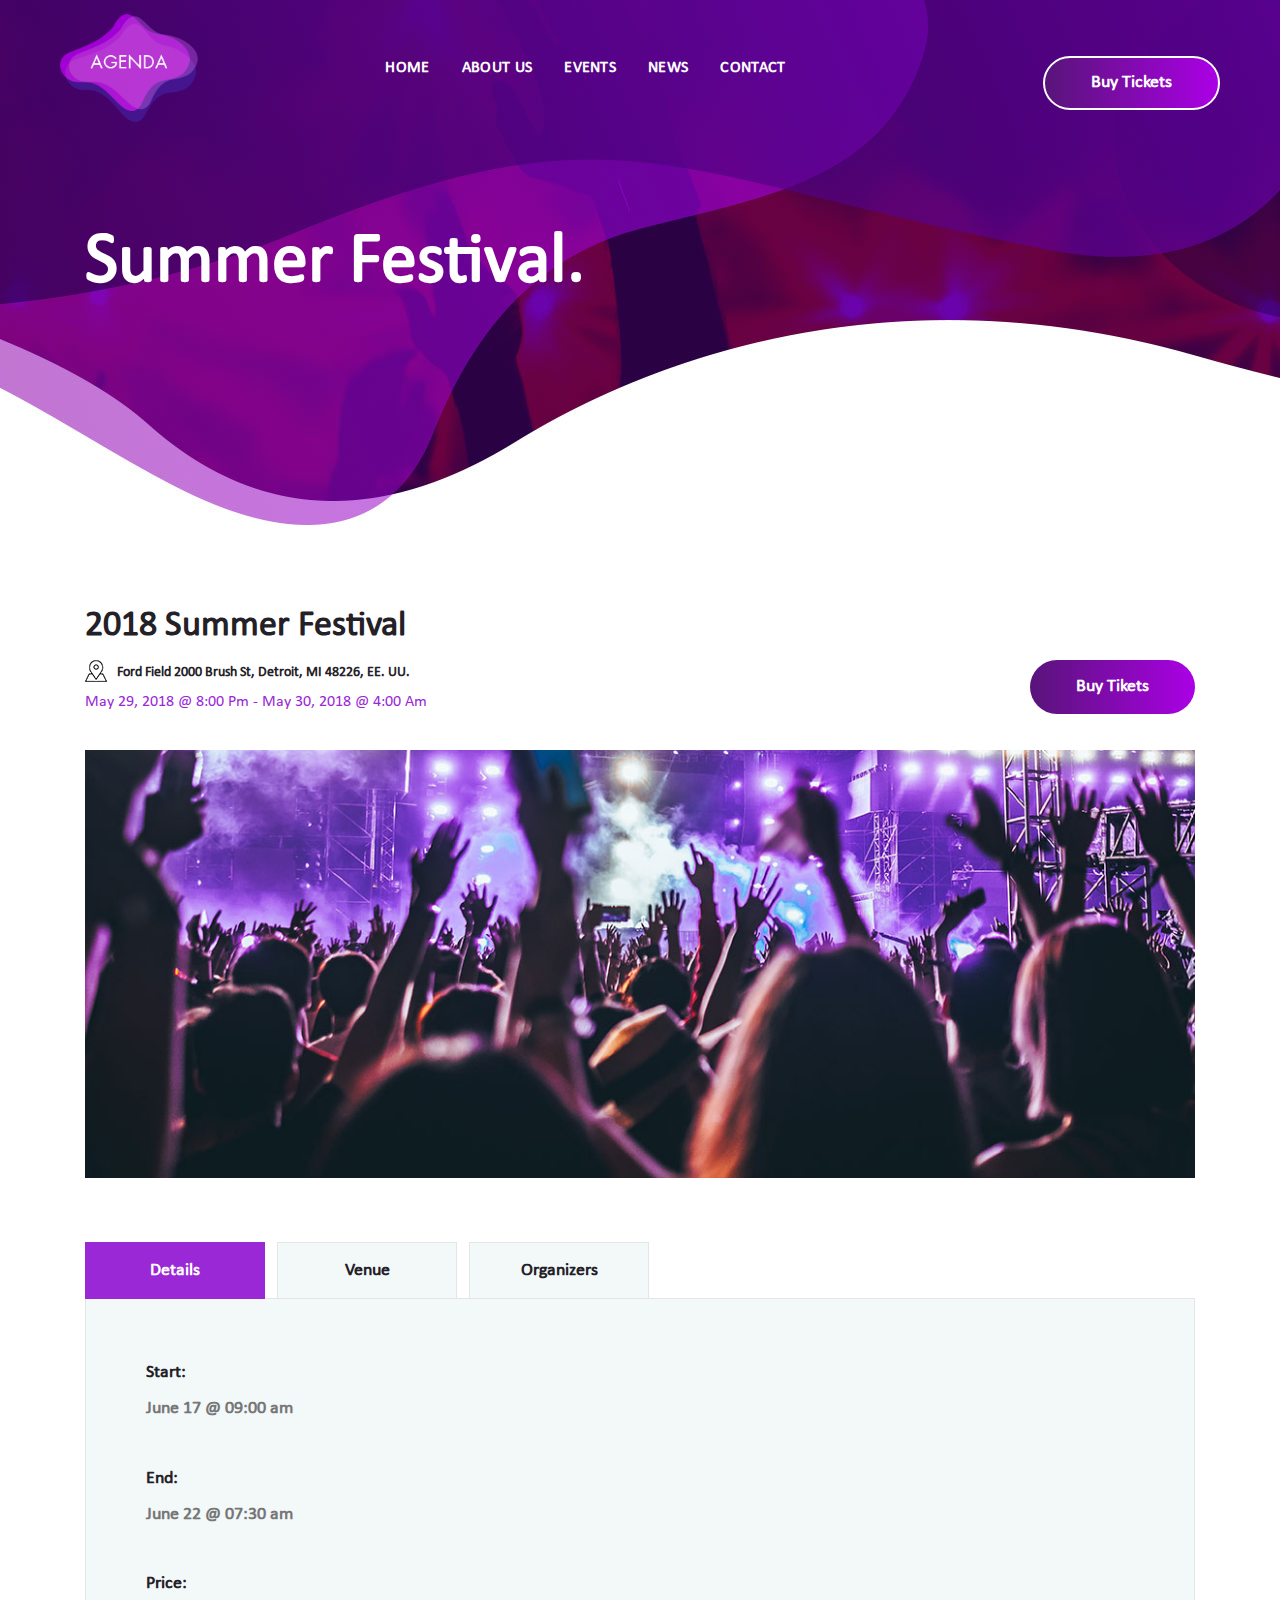
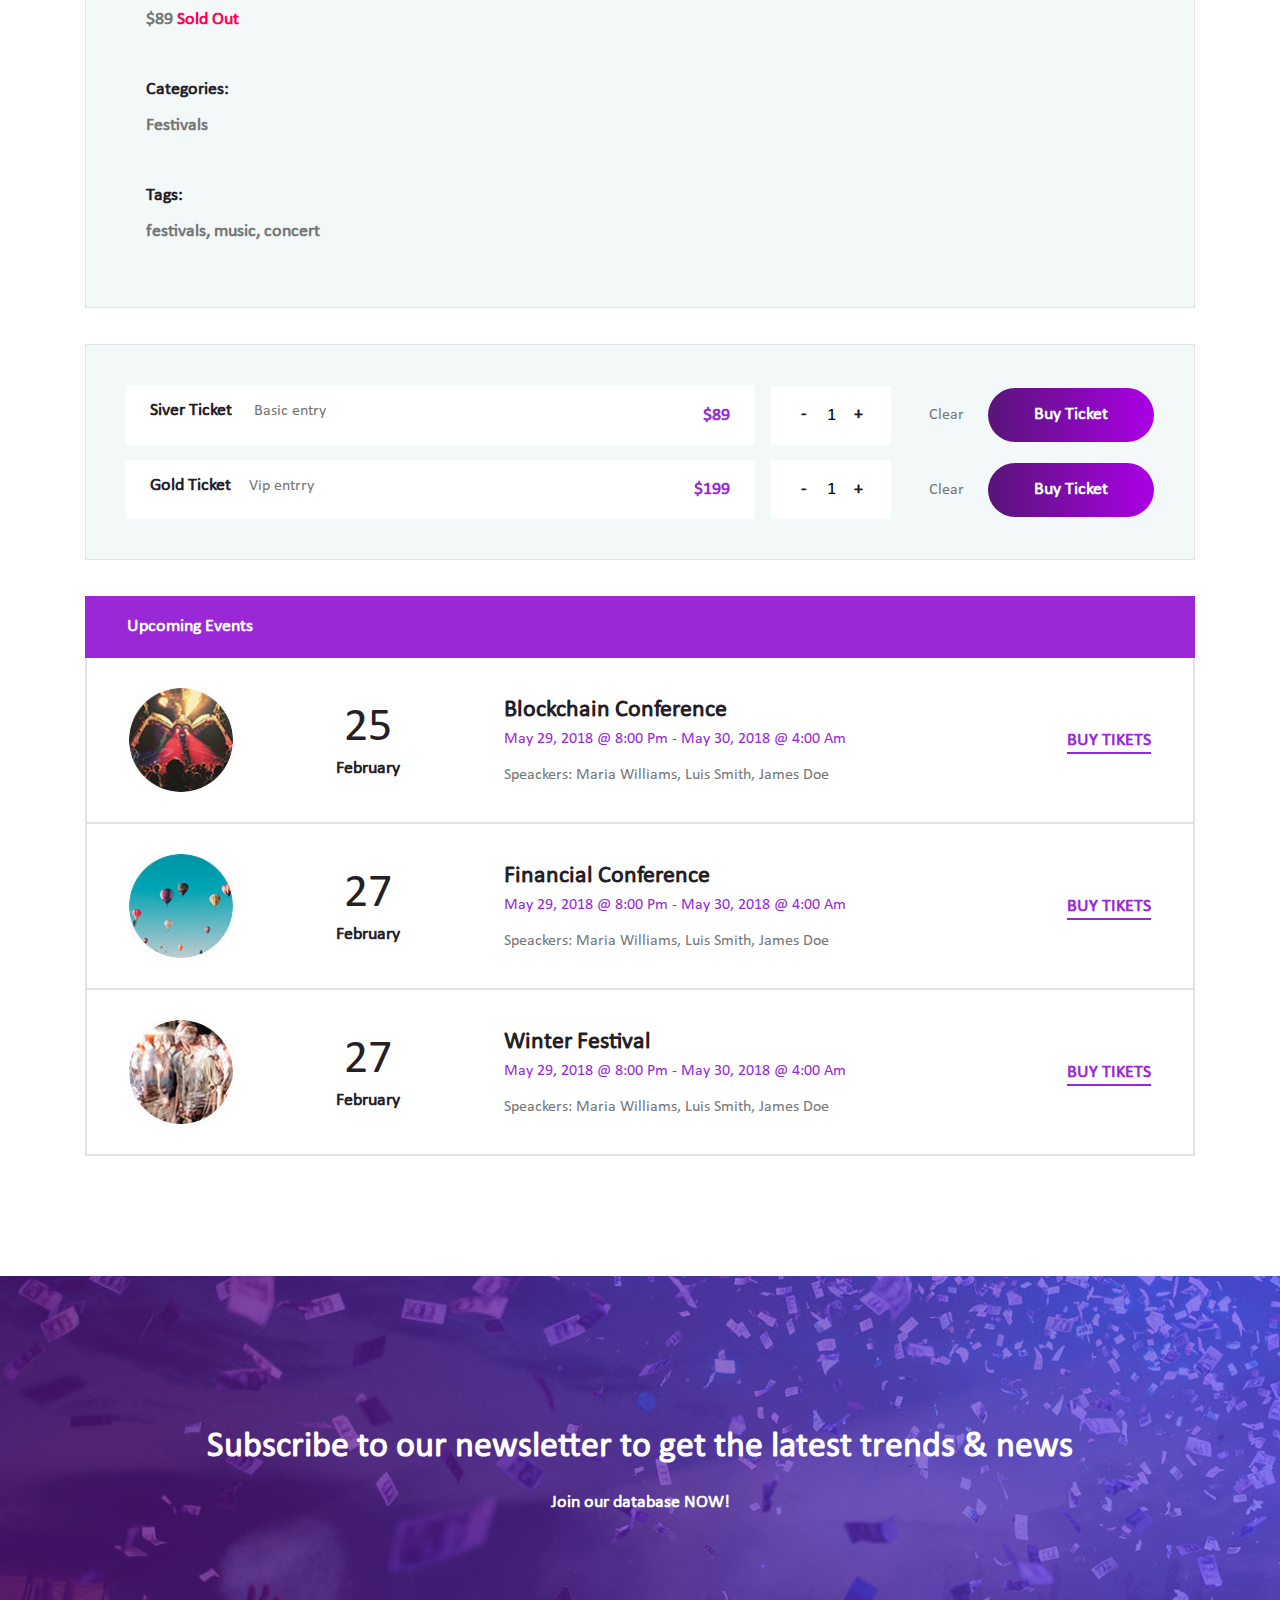
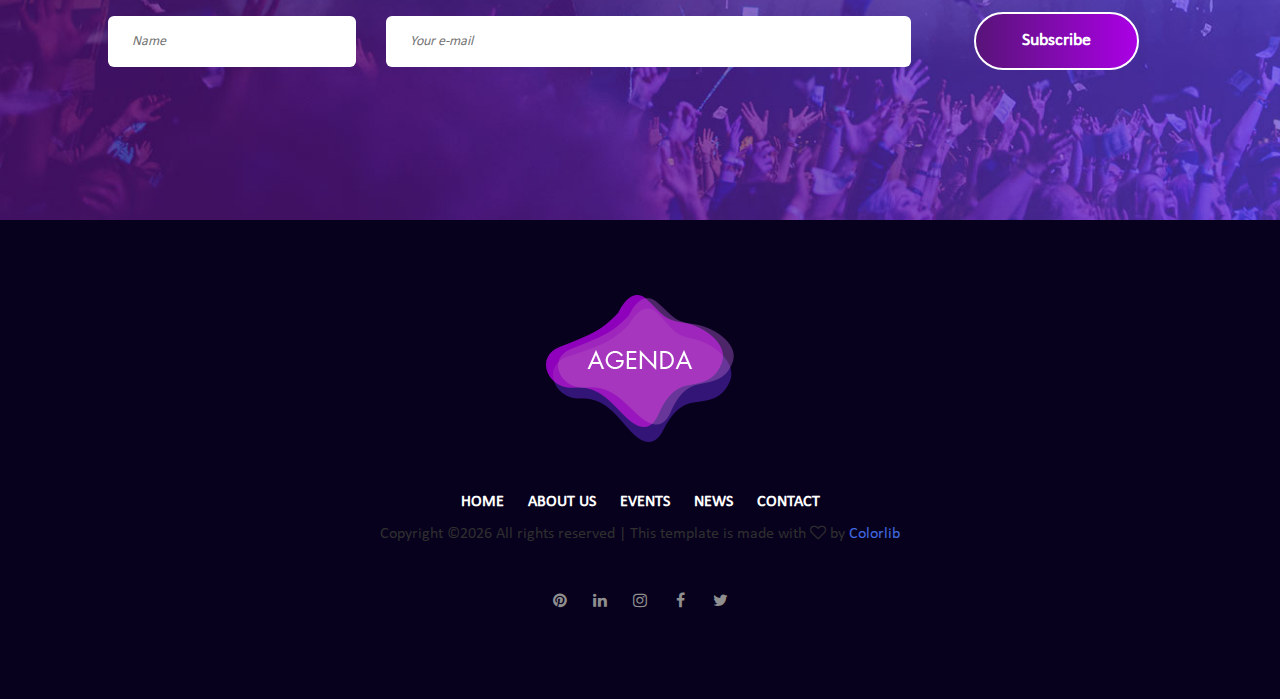
<file: single-event.html>
<!DOCTYPE html>
<html lang="en">
<head>
    <title>Hello World</title>

    <!-- Required meta tags -->
    <meta charset="utf-8">
    <meta name="viewport" content="width=device-width, initial-scale=1, shrink-to-fit=no">

    <!-- Bootstrap CSS -->
    <link rel="stylesheet" href="css/bootstrap.min.css">

    <!-- FontAwesome CSS -->
    <link rel="stylesheet" href="css/font-awesome.min.css">

    <!-- Swiper CSS -->
    <link rel="stylesheet" href="css/swiper.min.css">

    <!-- Styles -->
    <link rel="stylesheet" href="style.css">
</head>
<body class="single-event-page">
<header class="site-header">
    <div class="header-bar">
        <div class="container-fluid">
            <div class="row align-items-center">
                <div class="col-10 col-lg-2 order-lg-1">
                    <div class="site-branding">
                        <div class="site-title">
                            <a href="#"><img src="images/logo.png" alt="logo"></a>
                        </div><!-- .site-title -->
                    </div><!-- .site-branding -->
                </div><!-- .col -->

                <div class="col-2 col-lg-7 order-3 order-lg-2">
                    <nav class="site-navigation">
                        <div class="hamburger-menu d-lg-none">
                            <span></span>
                            <span></span>
                            <span></span>
                            <span></span>
                        </div><!-- .hamburger-menu -->

                        <ul>
                            <li><a href="#">Home</a></li>
                            <li><a href="#">About us</a></li>
                            <li><a href="#">Events</a></li>
                            <li><a href="#">News</a></li>
                            <li><a href="#">Contact</a></li>
                        </ul>
                    </nav><!-- .site-navigation -->
                </div><!-- .col -->

                <div class="col-lg-3 d-none d-lg-block order-2 order-lg-3">
                    <div class="buy-tickets">
                        <a class="btn gradient-bg" href="#">Buy Tickets</a>
                    </div><!-- .buy-tickets -->
                </div><!-- .col -->
            </div><!-- .row -->
        </div><!-- .container-fluid -->
    </div><!-- .header-bar -->

    <div class="page-header single-event-page-header">
        <div class="container">
            <div class="row">
                <div class="col-12">
                    <header class="entry-header">
                        <h1 class="entry-title">Summer Festival.</h1>
                    </header>
                </div>
            </div>
        </div>
    </div>
</header><!-- .site-header -->

<div class="container">
    <div class="row">
        <div class="col-12 single-event">
            <div class="event-content-wrap">
                <header class="entry-header flex flex-wrap justify-content-between align-items-end">
                    <div class="single-event-heading">
                        <h2 class="entry-title">2018 Summer Festival</h2>

                        <div class="event-location"><a href="#">Ford Field  2000 Brush St, Detroit, MI 48226, EE. UU.</a></div>

                        <div class="event-date">May 29, 2018 @ 8:00 Pm - May 30, 2018 @ 4:00 Am</div>
                    </div>

                    <div class="buy-tickets flex justify-content-center align-items-center">
                        <a class="btn gradient-bg" href="#">Buy Tikets</a>
                    </div>
                </header>

                <figure class="events-thumbnail">
                    <img src="images/summer.jpg" alt="">
                </figure>
            </div>
        </div>
    </div>

    <div class="row">
        <div class="col-12">
            <div class="tabs">
                <ul class="tabs-nav flex">
                    <li class="tab-nav flex justify-content-center align-items-center" data-target="#tab_details">Details</li>
                    <li class="tab-nav flex justify-content-center align-items-center" data-target="#tab_venue">Venue</li>
                    <li class="tab-nav flex justify-content-center align-items-center" data-target="#tab_organizers">Organizers</li>
                </ul>

                <div class="tabs-container">
                    <div id="tab_details" class="tab-content">
                        <div class="flex flex-wrap justify-content-between">
                            <div class="single-event-details">
                                <div class="single-event-details-row">
                                    <label>Start:</label>
                                    <p>June 17 @ 09:00 am</p>
                                </div>

                                <div class="single-event-details-row">
                                    <label>End:</label>
                                    <p>June 22 @ 07:30 am</p>
                                </div>

                                <div class="single-event-details-row">
                                    <label>Price:</label>
                                    <p>$89 <span>Sold Out</span></p>
                                </div>

                                <div class="single-event-details-row">
                                    <label>Categories:</label>
                                    <p>Festivals</p>
                                </div>

                                <div class="single-event-details-row">
                                    <label>Tags:</label>
                                    <p><a href="#">festivals</a>, <a href="#">music</a>, <a href="#">concert</a></p>
                                </div>
                            </div>

                            <div class="single-event-map">
                                <iframe id="gmap_canvas" src="https://maps.google.com/maps?q=university of san francisco&t=&z=15&ie=UTF8&iwloc=&output=embed" frameborder="0" scrolling="no" marginheight="0" marginwidth="0"></iframe>
                            </div>
                        </div>
                    </div>

                    <div id="tab_venue" class="tab-content">
                        <p>Nullam dictum felis eu pede mollis pretium. Integer tincidunt. Cras dapibus. Vivamus elementum semper nisi. Aenean vulputate eleifend tellus. Aenean leo ligula, porttitor eu, consequat vitae, eleifend ac, enim. Aliquam lorem ante, dapibus in, viverra quis, feugiat a, tellus. Phasellus viverra nulla ut metus varius laoreet. Quisque rutrum. Aenean imperdiet. Etiam ultricies nisi vel augue. Curabitur ullamcorper ultricies nisi. Nam eget dui.</p>
                    </div>

                    <div id="tab_organizers" class="tab-content">
                        <p>Etiam rhoncus. Maecenas tempus, tellus eget condimentum rhoncus, sem quam semper libero, sit amet adipiscing sem neque sed ipsum. Nam quam nunc, blandit vel, luctus pulvinar, hendrerit id, lorem. Maecenas nec odio et ante tincidunt tempus. Donec vitae sapien ut libero venenatis faucibus. Nullam quis ante. Etiam sit amet orci eget eros faucibus tincidunt. Duis leo. Sed fringilla mauris sit amet nibh. Donec sodales sagittis magna.</p>
                    </div>
                </div>
            </div>
        </div>
    </div>

    <div class="row">
        <div class="col-12">
            <div class="event-tickets">
                <div class="ticket-row flex flex-wrap justify-content-between align-items-center">
                    <div class="ticket-type flex justify-content-between align-items-center">
                        <h3 class="entry-title"><span>Siver Ticket</span> Basic entry</h3>

                        <div class="ticket-price">$89</div>
                    </div>

                    <div class="flex align-items-center">
                        <div class="number-of-ticket flex justify-content-between align-items-center">
                            <span class="decrease-ticket">-</span>
                            <input type="number" class="ticket-count" value="1" />
                            <span class="increase-ticket">+</span>
                        </div>

                        <div class="clear-ticket-count">Clear</div>
                    </div>

                    <input type="submit" class="btn gradient-bg" value="Buy Ticket">
                </div>

                <div class="ticket-row flex flex-wrap justify-content-between align-items-center">
                    <div class="ticket-type flex justify-content-between align-items-center">
                        <h3 class="entry-title"><span>Gold Ticket</span>Vip entrry</h3>

                        <div class="ticket-price">$199</div>
                    </div>

                    <div class="flex align-items-center">
                        <div class="number-of-ticket flex justify-content-between align-items-center">
                            <span class="decrease-ticket">-</span>
                            <input type="number" class="ticket-count" value="1" />
                            <span class="increase-ticket">+</span>
                        </div>

                        <div class="clear-ticket-count">Clear</div>
                    </div>

                    <input type="submit" class="btn gradient-bg" value="Buy Ticket">
                </div>
            </div>
        </div>
    </div>

    <div class="row">
        <div class="col-12">
            <div class="upcoming-events">
                <div class="upcoming-events-header">
                    <h4>Upcoming Events</h4>
                </div>

                <div class="upcoming-events-list">
                    <div class="upcoming-event-wrap flex flex-wrap justify-content-between align-items-center">
                        <figure class="events-thumbnail">
                            <a href="#"><img src="images/upcoming-1.jpg" alt=""></a>
                        </figure>

                        <div class="entry-meta">
                            <div class="event-date">
                                25<span>February</span>
                            </div>
                        </div>

                        <header class="entry-header">
                            <h3 class="entry-title"><a href="#">Blockchain Conference</a></h3>

                            <div class="event-date-time">May 29, 2018 @ 8:00 Pm - May 30, 2018 @ 4:00 Am</div>

                            <div class="event-speaker">Speackers: Maria Williams, Luis Smith, James Doe</div>
                        </header>

                        <footer class="entry-footer">
                            <a href="#">Buy Tikets</a>
                        </footer>
                    </div>

                    <div class="upcoming-event-wrap flex flex-wrap justify-content-between align-items-center">
                        <figure class="events-thumbnail">
                            <a href="#"><img src="images/upcoming-2.jpg" alt=""></a>
                        </figure>

                        <div class="entry-meta">
                            <div class="event-date">
                                27<span>February</span>
                            </div>
                        </div>

                        <header class="entry-header">
                            <h3 class="entry-title"><a href="#">Financial Conference</a></h3>

                            <div class="event-date-time">May 29, 2018 @ 8:00 Pm - May 30, 2018 @ 4:00 Am</div>

                            <div class="event-speaker">Speackers: Maria Williams, Luis Smith, James Doe</div>
                        </header>

                        <footer class="entry-footer">
                            <a href="#">Buy Tikets</a>
                        </footer>
                    </div>

                    <div class="upcoming-event-wrap flex flex-wrap justify-content-between align-items-center">
                        <figure class="events-thumbnail">
                            <a href="#"><img src="images/upcoming-3.jpg" alt=""></a>
                        </figure>

                        <div class="entry-meta">
                            <div class="event-date">
                                27<span>February</span>
                            </div>
                        </div>

                        <header class="entry-header">
                            <h3 class="entry-title"><a href="#">Winter Festival</a></h3>

                            <div class="event-date-time">May 29, 2018 @ 8:00 Pm - May 30, 2018 @ 4:00 Am</div>

                            <div class="event-speaker">Speackers: Maria Williams, Luis Smith, James Doe</div>
                        </header>

                        <footer class="entry-footer">
                            <a href="#">Buy Tikets</a>
                        </footer>
                    </div>
                </div>
            </div>
        </div>
    </div>
</div>

<div class="newsletter-subscribe">
    <div class="container">
        <div class="row">
            <div class="col-12">
                <header class="entry-header">
                    <h2 class="entry-title">Subscribe to our newsletter to get the latest trends & news</h2>
                    <p>Join our database NOW!</p>
                </header>

                <div class="newsletter-form">
                    <form class="flex flex-wrap justify-content-center align-items-center">
                        <div class="col-md-12 col-lg-3">
                            <input type="text" placeholder="Name">
                        </div>

                        <div class="col-md-12 col-lg-6">
                            <input type="email" placeholder="Your e-mail">
                        </div>

                        <div class="col-md-12 col-lg-3">
                            <input class="btn gradient-bg" type="submit" value="Subscribe">
                        </div>
                    </form>
                </div>
            </div>
        </div>
    </div>
</div>

<footer class="site-footer">
    <div class="container">
        <div class="row">
            <div class="col-12">
                <figure class="footer-logo">
                    <a href="#"><img src="images/logo.png" alt="logo"></a>
                </figure>

                <nav class="footer-navigation">
                    <ul class="flex flex-wrap justify-content-center align-items-center">
                        <li><a href="#">Home</a></li>
                        <li><a href="#">About us</a></li>
                        <li><a href="#">Events</a></li>
                        <li><a href="#">News</a></li>
                        <li><a href="#">Contact</a></li>
                    </ul>
                </nav>

                <!-- Link back to Colorlib can't be removed. Template is licensed under CC BY 3.0. -->
Copyright &copy;<script>document.write(new Date().getFullYear());</script> All rights reserved | This template is made with <i class="fa fa-heart-o" aria-hidden="true"></i> by <a href="https://colorlib.com" target="_blank">Colorlib</a>
<!-- Link back to Colorlib can't be removed. Template is licensed under CC BY 3.0. -->

                <div class="footer-social">
                    <ul class="flex flex-wrap justify-content-center align-items-center">
                        <li><a href="#"><i class="fa fa-pinterest"></i></a></li>
                        <li><a href="#"><i class="fa fa-linkedin"></i></a></li>
                        <li><a href="#"><i class="fa fa-instagram"></i></a></li>
                        <li><a href="#"><i class="fa fa-facebook"></i></a></li>
                        <li><a href="#"><i class="fa fa-twitter"></i></a></li>
                    </ul>
                </div>
            </div>
        </div>
    </div>
</footer>

<div class="back-to-top flex justify-content-center align-items-center">
    <span><svg viewBox="0 0 1792 1792" xmlns="http://www.w3.org/2000/svg"><path d="M1395 1184q0 13-10 23l-50 50q-10 10-23 10t-23-10l-393-393-393 393q-10 10-23 10t-23-10l-50-50q-10-10-10-23t10-23l466-466q10-10 23-10t23 10l466 466q10 10 10 23z"/></svg></span>
</div>

<script type='text/javascript' src='js/jquery.js'></script>
<script type='text/javascript' src='js/masonry.pkgd.min.js'></script>
<script type='text/javascript' src='js/jquery.collapsible.min.js'></script>
<script type='text/javascript' src='js/swiper.min.js'></script>
<script type='text/javascript' src='js/jquery.countdown.min.js'></script>
<script type='text/javascript' src='js/circle-progress.min.js'></script>
<script type='text/javascript' src='js/jquery.countTo.min.js'></script>
<script type='text/javascript' src='js/custom.js'></script>

</body>
</html>
</file>
<file: style.css>
@font-face {
    font-family: 'Calibri';
    src: url('fonts/Calibri.eot?#iefix') format('embedded-opentype'),
    url('fonts/Calibri.woff') format('woff'),
    url('fonts/Calibri.ttf')  format('truetype'),
    url('fonts/Calibri.svg#Calibri') format('svg');
    font-weight: normal;
    font-style: normal;
}

body {
    color: #2f2f2f;
    font-family: 'Calibri';
}

img {
    vertical-align: baseline;
}


/*--------------------------------------------------------------
# Links
--------------------------------------------------------------*/
a {
    color: royalblue;
}

a:visited {
    color: purple;
}

a:hover, a:focus, a:active {
    color: midnightblue;
}

a:focus {
    outline: thin dotted;
}

a:hover, a:active {
    outline: 0;
    list-style: none;
}

/*--------------------------------------------------------------
# Flex
--------------------------------------------------------------*/
.flex {
    display: flex !important;
}

@media screen and (min-width: 992px) {
    .flex-lg {
        display: flex !important;
    }
}

/*--------------------------------------------------------------
# Button
--------------------------------------------------------------*/
.btn {
    padding: 16px 46px;
    border: 2px solid #9a24c1;
    border-radius: 50px;
    font-size: 18px;
    font-weight: bold;
    line-height: 1;
    color: #232127;
}

.btn.gradient {
    background-image: url([data-uri]);
    background-image: -webkit-gradient(linear, left top, 270deg, color-stop(0%, #AA00FF), color-stop(100%, #581687));
    background-image: -moz-linear-gradient(270deg,#AA00FF 0%,#581687 100%);
    background-image: -webkit-linear-gradient(270deg,#AA00FF 0%,#581687 100%);
    background-image: -o-linear-gradient(270deg,#AA00FF 0%,#581687 100%);
    background-image: -ms-linear-gradient(270deg,#AA00FF 0%,#581687 100%);
    background-image: linear-gradient(270deg,#AA00FF 0%,#581687 100%);
    -webkit-background-clip: text;
    -webkit-text-fill-color: transparent;
    position:relative;
    display:inline-block;
}

.btn.dark-purple {
    background: #9a24c1;
    color: #fff;
}

.btn.dark {
    background: #231e23;
    border-color: transparent;
    color: #fff;
}

.btn.gradient-bg {
    padding: 18px 46px;
    border: 0;
    background: -moz-linear-gradient(180deg, rgba(171,0,229,1) 0%, rgba(88,20,121,1) 100%); /* ff3.6+ */
    background: -webkit-gradient(linear, left top, right top, color-stop(0%, rgba(88,20,121,1)), color-stop(100%, rgba(171,0,229,1))); /* safari4+,chrome */
    background: -webkit-linear-gradient(180deg, rgba(171,0,229,1) 0%, rgba(88,20,121,1) 100%); /* safari5.1+,chrome10+ */
    background: -o-linear-gradient(180deg, rgba(171,0,229,1) 0%, rgba(88,20,121,1) 100%); /* opera 11.10+ */
    background: -ms-linear-gradient(180deg, rgba(171,0,229,1) 0%, rgba(88,20,121,1) 100%); /* ie10+ */
    background: linear-gradient(270deg, rgba(171,0,229,1) 0%, rgba(88,20,121,1) 100%); /* w3c */
    filter: progid:DXImageTransform.Microsoft.gradient( startColorstr='#581479', endColorstr='#ab00e5',GradientType=1 ); /* ie6-9 */
    color: #fff;
}

/*--------------------------------------------------------------
# Header
--------------------------------------------------------------*/
/*
# Site Header
--------------------------------*/
.site-header {
    position: relative;
}

.site-header .site-title img {
    max-height: 64px;
}

/*
# Header Bar
--------------------------------*/
.header-bar {
    position: absolute;
    top: 0;
    left: 0;
    z-index: 99;
    width: 100%;
    padding: 14px 0;
}

/*
# Site Branding
--------------------------------*/
.site-branding img {
    display: block;
    max-width: 100%;
}

@media screen and (min-width: 992px) {
    .site-branding {
        margin-left: 45px;
    }

    .site-header .site-title img {
        max-height: 999px;
    }
}

/*
  Hamburger Menu
----------------------------------------*/
.hamburger-menu {
    position: relative;
    width: 100%;
    max-width: 24px;
    height: 22px;
    margin-left: auto;
    transition: .5s ease-in-out;
    cursor: pointer;
}

.hamburger-menu span {
    display: block;
    position: absolute;
    height: 2px;
    width: 100%;
    background: #fff;
    border-radius: 10px;
    opacity: 1;
    left: 0;
    transition: .25s ease-in-out;
}

.hamburger-menu span:nth-child(1) {
    top: 2px;
}

.hamburger-menu span:nth-child(2),
.hamburger-menu span:nth-child(3) {
    top: 10px;
}

.hamburger-menu span:nth-child(4) {
    top: 18px;
}

.hamburger-menu.open span:nth-child(1) {
    top: 18px;
    width: 0;
    left: 50%;
}

.hamburger-menu.open span:nth-child(2) {
    transform: rotate(45deg);
}

.hamburger-menu.open span:nth-child(3) {
    transform: rotate(-45deg);
}

.hamburger-menu.open span:nth-child(4) {
    top: 18px;
    width: 0;
    left: 50%;
}

/*
# Main Menu
--------------------------------*/
.site-navigation {
    position: absolute;
    top: -22px;
    right: 15px;
    z-index: 9999;
    width: 100%;
    height: 22px;
    overflow: hidden;
    list-style: none;
    transition: all .35s;
}

.site-navigation.show {
    height: auto;
}

.site-navigation ul {
    position: fixed;
    top: 0;
    left: -320px;
    z-index: 9999;
    width: 320px;
    max-width: 80%;
    height: 100vh;
    overflow-x: scroll;
    padding: 30px;
    margin: 0;
    background: #9a28d7;
    transition: all 0.35s;
}

.site-navigation.show ul {
    left: 0;
}

.site-navigation ul li {
    display: block;
    padding: 10px 16px;
    font-size: 16px;
    font-weight: bold;
    letter-spacing: 0.02rem;
    text-transform: uppercase;
}

.site-navigation ul li a {
    display: block;
    color: #fff;
    transition: all 0.35s;
    text-decoration: none;
}

.site-navigation ul li a:hover,
.site-navigation ul li.current-menu-item a {
    border-color: #2f2f2f;
}

@media screen and (min-width: 992px) {
    .site-navigation {
        position: relative;
        top: auto;
        right: auto;
        height: auto;
        background: transparent;
    }

    .site-navigation ul {
        display: flex;
        flex-wrap: wrap;
        justify-content: flex-end;
        align-items: center;
        position: relative;
        top: auto;
        left: auto;
        width: 100%;
        height: auto;
        padding: 0;
        overflow: auto;
        background: transparent;
    }

    .site-navigation ul li a {
        color: #fff;
    }
}

/*
# Buy Tickets
--------------------------------*/
.site-header .buy-tickets {
    margin-right: 45px;
    text-align: right;
}

.site-header .buy-tickets .btn,
.hero-slider .btn {
    padding: 16px 46px;
    border: 2px solid #fff;
}

/*--------------------------------------------------------------
# Hero Section
--------------------------------------------------------------*/
.hero-slider {
}

.hero-content {
    padding-top: 150px;
    padding-bottom: 120px;
}

.hero-content .container,
.hero-content .row,
.hero-content .col {
    height: 100%;
}

.hero-slider .entry-title {
    font-size: 28px;
    line-height: 1.2;
    font-weight: bold;
    color: #fff;
}

.hero-slider .btn {
    margin-top: 45px;
}

.swiper-container-horizontal >.swiper-pagination-bullets,
.swiper-pagination-custom, .swiper-pagination-fraction {
    max-width: 1110px;
    right: 0;
    bottom: 48px;
    left: 0;
    padding: 0 15px;
    margin: 0 auto;
    text-align: left;
}

.swiper-button-next,
.swiper-button-prev {
    visibility: hidden;
    width: 42px;
    height: 42px;
    margin-top: -21px;
    border: 2px solid #fff;
    border-radius: 50%;
    background: #9a28d7;
    transition: all .35s;
}

.swiper-button-next {
    right: 15px;
}

.swiper-button-prev {
    left: 15px;
}

.swiper-button-next:hover,
.swiper-button-prev:hover {
    opacity: 1;
}

.swiper-button-next span,
.swiper-button-prev span {
    display: block;
    width: 20px;
    padding-top: 6px;
}

.swiper-button-next path,
.swiper-button-prev path {
    fill: #fff;
}

.swiper-pagination-bullet {
    position: relative;
    display: inline-block;
    height: 24px;
    border-radius: 0;
    font-size: 18px;
    font-weight: bold;
    text-align: right;
    color: #fff;
    background: transparent;
    opacity: 1;
    transition: all .35s;
}

.swiper-pagination-bullet-active {
    position: relative;
    width: 32px;
}

.swiper-pagination-bullet-active::before {
    content: '';
    position: absolute;
    bottom: 4px;
    left: 0;
    z-index: 99;
    width: 20px;
    height: 2px;
    background: #fff;
}

@media screen and (min-width: 768px){
    .swiper-button-next,
    .swiper-button-prev {
        visibility: visible;
    }
}

/*
# Countdown
--------------------------------*/
.countdown-holder {
    margin-right: 12px;
    color: #fff;
    font-size: 18px;
    font-weight: bold;
}

.countdown-holder label {
    font-size: 13px;
}

@media screen and (min-width: 576px){
    .hero-slider .entry-title {
        font-size: 42px;
    }

    .countdown-holder {
        margin-right: 24px;
        font-size: 42px;
    }

    .countdown-holder label {
        font-size: 18px;
    }
}


@media screen and (min-width: 992px) {
    .hero-slider {
        /*height: 100vh;*/
    }

    .hero-content {
        padding-top: 300px;
    }

    .hero-slider .entry-title {
        font-size: 72px;
    }

    .countdown-holder {
        margin-right: 52px;
        font-size: 60px;
    }

    .countdown-holder label {
        font-size: 24px;
    }
}

@media screen and (min-width: 1200px){
    .hero-content {
        padding-top: 400px;
    }

    .swiper-button-next {
        right: 64px;
    }

    .swiper-button-prev {
        left: 64px;
    }
}


/*--------------------------------------------------------------
# Homepage - Info Section
--------------------------------------------------------------*/
.homepage-info-section {
    padding: 120px 0;
    background: #fff;
}

.homepage-info-section figure {
    padding-right: 30px;
}

.homepage-info-section figure img {
    max-width: 100%;
}

.homepage-info-section .entry-title {
    font-size: 60px;
    font-weight: bold;
    line-height: 1;
    color: #232127;
}

.homepage-info-section .entry-content {
    margin-top: 32px;
}

.homepage-info-section .entry-content p {
    font-size: 18px;
    line-height: 1.7;
    color: #777777;
}

.homepage-info-section .entry-footer a {
    margin-top: 32px;
    margin-right: 18px;
}

/*--------------------------------------------------------------
# Homepage - Featured Events
--------------------------------------------------------------*/
.homepage-featured-events {
    height: auto;
    padding: 110px 0 150px;
    background: url("images/featured-events-bg.jpg") no-repeat center;
    background-size: cover !important;
}

.homepage-featured-events .event-content-wrap {
    position: relative;
    padding: 36px 18px;
}

.homepage-featured-events .event-content-wrap figure {
    margin: -36px -18px;
}

.homepage-featured-events .event-content-wrap figure img {
    display: block;
    width: 300px;
    height: 300px;
    object-fit: fill;
    /* float: left; */
}

.homepage-featured-events .event-content-wrap .entry-header {
    position: absolute;
    left: 18px;
    bottom: 24px;
    z-index: 99;
}

.homepage-featured-events .event-content-wrap .entry-header .entry-title {
    display: inline-block;
    padding: 12px 18px;
    margin: 0;
    font-size: 16px;
    font-weight: 400;
    text-transform: uppercase;
    color: #fff;
    background: #9a24c1;
}

.homepage-featured-events .event-content-wrap .entry-header .posted-date {
    padding: 2px 18px;
    font-size: 14px;
    color: #fff;
}

.featured-events-wrap {
    position: relative;
}

.featured-events-wrap .event-content-wrap:nth-last-of-type(1) {
    margin-bottom: 0;
}

.featured-events-wrap .event-content-wrap {
    width: 100%;
    margin-bottom: 30px;
}

@media screen and (max-width: 575px) {
    .featured-events-wrap .event-content-wrap.half {
        width: calc(50% - 15px);
    }
}

@media screen and (min-width: 576px) and (max-width: 767px) {
    .featured-events-wrap .event-content-wrap {
        width: calc(50% - 15px);
    }
}

@media screen and (min-width: 768px) and (max-width: 991px) {
    .featured-events-wrap .event-content-wrap {
        width: calc(50% - 15px);
    }

    .featured-events-wrap .event-content-wrap.half {
        width: calc(33.333333% - 15px);
    }
}

@media screen and (min-width: 992px) {
    .homepage-featured-events {
        min-height: 1260px;
    }

    .featured-events-wrap .event-content-wrap {
        position: absolute;
        top: 0;
        left: 0;
        margin-bottom: 0;
    }

    .homepage-featured-events .positioning-event-1 {
        width: 290px;
    }

    .homepage-featured-events .positioning-event-2 {
        width: 210px;
        top: 192px;
        left: 320px;
    }

    .homepage-featured-events .positioning-event-3 {
        width: 210px;
        top: 75px;
        left: 560px;
    }

    .homepage-featured-events .positioning-event-4 {
        width: 130px;
        top: 235px;
        left: 800px;
    }

    .homepage-featured-events .positioning-event-5 {
        width: 130px;
        top: 350px;
        left: 0;
    }

    .homepage-featured-events .positioning-event-6 {
        width: 130px;
        top: 344px;
        left: 560px;
    }

    .homepage-featured-events .positioning-event-7 {
        width: 210px;
        top: 457px;
        left: 160px;
    }

    .homepage-featured-events .positioning-event-8 {
        width: 290px;
        top: 457px;
        left: 400px;
    }

    .homepage-featured-events .positioning-event-9 {
        width: 210px;
        top: 395px;
        left: 720px;
    }

    .homepage-featured-events .positioning-event-10 {
        width: 130px;
        top: 653px;
        left: 720px;
    }

    .homepage-featured-events .positioning-event-11 {
        width: 130px;
        top: 807px;
        left: 400px;
    }
}

@media screen and (min-width: 1200px) {
    .homepage-featured-events {
        min-height: 1480px;
    }

    .homepage-featured-events .positioning-event-1 {
        width: 300px;
    }

    .homepage-featured-events .positioning-event-2 {
        width: 300px;
        top: auto;
        left: 400px;
        /* top: 230px;
        left: 380px; */
    }

    .homepage-featured-events .positioning-event-3 {
        width: 300px;
        top: auto;
        left: 800px;
        /* top: 90px;
        left: 665px; */
    }

    .homepage-featured-events .positioning-event-4 {
        width: 300px;
        top: 500px;
        left: 400px;
        /* top: 280px;
        left: 950px; */
    }

    .homepage-featured-events .positioning-event-5 {
        width: 300px;
        top: 500px;
        
        /* top: 417px;
        left: 0; */
    }

    .homepage-featured-events .positioning-event-6 {
        width: 300px;
        top: 500px;
        left: 800px;
        /* top: 410px;
        left: 665px; */
    }

    .homepage-featured-events .positioning-event-7 {
        width: 255px;
        top: 546px;
        left: 190px;
    }

    .homepage-featured-events .positioning-event-8 {
        width: 350px;
        top: 546px;
        left: 475px;
    }

    .homepage-featured-events .positioning-event-9 {
        width: 255px;
        top: 470px;
        left: 855px;
    }

    .homepage-featured-events .positioning-event-10 {
        width: 160px;
        top: 776px;
        left: 855px;
    }

    .homepage-featured-events .positioning-event-11 {
        width: 160px;
        top: 963px;
        left: 475px;
    }
}

/*--------------------------------------------------------------
# Homepage - Next Events
--------------------------------------------------------------*/
.next-events-section-header {
    margin-top: 36px;
    text-align: center;
}

.next-events-section-header .entry-title,
.events-partners .entry-title {
    padding: 24px 0;
    font-size: 60px;
    font-weight: bold;
    line-height: 1;
    color: #232127;
    background: url("images/next-events-header-bg.png") no-repeat center;
    text-align: center;
}

.next-events-section-header p {
    margin-top: 20px;
    font-size: 18px;
    line-height: 1.7;
    color: #777777;
}

@media screen and (min-width: 1200px){
    .next-events-section-header p {
        padding: 0 85px;
    }
}

.homepage-next-events .next-event-wrap {
    margin-top: 96px;
    text-align: center;
}

.homepage-next-events .next-event-wrap figure {
    position: relative;
    margin: 0;
}

.homepage-next-events .next-event-wrap figure img {
    width: 100%;
}

.homepage-next-events .next-event-wrap .event-rating {
    display: flex;
    justify-content: center;
    align-items: center;
    position: absolute;
    top: -32px;
    left: 32px;
    width: 78px;
    height: 78px;
    border: 2px solid #fff;
    border-radius: 50%;

    font-size: 22px;
    font-weight: bold;
    color: #fff;

    background: #9a28d7;
}

.homepage-next-events .next-event-wrap .entry-title {
    margin-top: 32px;
    font-size: 28px;
    font-weight: bold;
    color: #232127;
}

.homepage-next-events .next-event-wrap .posted-date {
    margin-top: 12px;
    font-size: 18px;
    font-weight: bold;
    text-transform: uppercase;
    color: #777777;
}

.homepage-next-events .next-event-wrap .posted-date span {
    color: #9a28d7;
}

.homepage-next-events .next-event-wrap .entry-content p {
    margin-top: 22px;
    font-size: 18px;
    line-height: 1.7;
    color: #777777;
}

.homepage-next-events .next-event-wrap .entry-footer {
    margin-top: 40px;
}

.homepage-next-events .next-event-wrap .entry-footer a {
    font-size: 18px;
    font-weight: bold;
    text-transform: uppercase;
    border-bottom: 2px solid #bec0cc;
    text-decoration: none;
    color: #bec0cc;
}

.homepage-next-events .next-event-wrap .entry-footer a:hover {
    border-color: #9a28d7;
    color: #9a28d7;
}

/*--------------------------------------------------------------
# Homepage - Regional Events
--------------------------------------------------------------*/
.homepage-regional-events {
    min-height: 1500px;
    padding-top: 280px;
    background: url("images/regional-events-bg.jpg") no-repeat;
    background-size: cover;
}

.homepage-regional-events .regional-events-heading .entry-title {
    font-size: 60px;
    font-weight: bold;
    color: #fff;
}

.homepage-regional-events .select-location select {
    padding: 14px 32px;
    margin: 20px 0;
    border: 2px solid #fff;
    border-radius: 50px;
    font-size: 18px;
    font-weight: bold;
    background: -moz-linear-gradient(180deg, rgba(171,0,229,1) 0%, rgba(88,20,121,1) 100%); /* ff3.6+ */
    background: -webkit-gradient(linear, left top, right top, color-stop(0%, rgba(88,20,121,1)), color-stop(100%, rgba(171,0,229,1))); /* safari4+,chrome */
    background: -webkit-linear-gradient(180deg, rgba(171,0,229,1) 0%, rgba(88,20,121,1) 100%); /* safari5.1+,chrome10+ */
    background: -o-linear-gradient(180deg, rgba(171,0,229,1) 0%, rgba(88,20,121,1) 100%); /* opera 11.10+ */
    background: -ms-linear-gradient(180deg, rgba(171,0,229,1) 0%, rgba(88,20,121,1) 100%); /* ie10+ */
    background: linear-gradient(270deg, rgba(171,0,229,1) 0%, rgba(88,20,121,1) 100%); /* w3c */
    filter: progid:DXImageTransform.Microsoft.gradient( startColorstr='#581479', endColorstr='#ab00e5',GradientType=1 ); /* ie6-9 */
    color: #fff;
    outline: none;
}

.homepage-regional-events .select-location select option {
    background: #9a28d7;
    padding: 5px 0;
    outline: none;
}

.homepage-regional-events-slider {
    position: relative;
    margin-top: 100px;
    color: #fff;
    text-align: center;
}

.homepage-regional-events-slider figure {
    position: relative;
    margin: 0;
}

.homepage-regional-events-slider figure img {
    display: block;
    width: 100%;
}

.homepage-regional-events-slider .entry-title {
    margin-top: 28px;
    font-size: 18px;
    font-weight: bold;
}

.homepage-regional-events-slider .entry-footer {
    font-size: 12px;
    font-weight: bold;
    text-transform: uppercase;
}

.homepage-regional-events-slider .entry-footer span {
    color: #9a28d7;
}

.homepage-regional-events-slider .swiper-button-next,
.homepage-regional-events-slider .swiper-button-prev {
    top: calc(50% - 40px);
}

.homepage-regional-events-slider .swiper-button-next {
    right: 20px;
}

.homepage-regional-events-slider .swiper-button-prev {
    left: 20px;
}

.event-overlay-link {
    position: absolute;
    top: 0;
    left: 0;
    width: 100%;
    height: 100%;
    background: rgba(154,40,215, .85);

    font-size: 30px;
    font-weight: bold;
    text-decoration: none;
    color: #fff;

    visibility: hidden;
    opacity: 0;
    transition: all .35s;
}

.event-overlay-link:hover {
    text-decoration: none;
    color: #fff;
}

.homepage-regional-events-slider .swiper-slide:hover .event-overlay-link {
    visibility: visible;
    opacity: 1;
}

.events-partners {
    padding: 120px 0;
}

.events-partners .entry-title {
    color: #fff;
}

.events-partners-logos .event-partner-logo {
    width: 20%;
    min-width: 220px;
    margin-top: 80px;
    text-align: center;
}

/*--------------------------------------------------------------
# Newsletter
--------------------------------------------------------------*/
.newsletter-subscribe {
    padding: 150px 0;
    background: url("images/newsletter-bg.jpg") no-repeat;
    background-size: cover;
    text-align: center;
}

.newsletter-subscribe .entry-title {
    font-size: 36px;
    font-weight: bold;
    color: #fff;
}

.newsletter-subscribe header p {
    margin-top: 20px;
    font-size: 18px;
    font-weight: bold;
    color: #fff;
}
.newsletter-subscribe form input[type="text"],
.newsletter-subscribe form input[type="email"] {
    width: 100%;
    color: #232127;
    padding: 15px 24px;
    border: 0;
    border-radius: 6px;
    font-size: 14px;
    outline: none;
}

.newsletter-subscribe form input[type="text"]::placeholder,
.newsletter-subscribe form input[type="email"]::placeholder {
    font-style: italic;
}


.newsletter-subscribe form input[type="text"],
.newsletter-subscribe form input[type="email"],
.newsletter-subscribe form input[type="submit"] {
    margin-top: 30px;
}

@media screen and (min-width: 992px) {
    .newsletter-subscribe form input[type="text"],
    .newsletter-subscribe form input[type="email"],
    .newsletter-subscribe form input[type="submit"] {
        margin: 80px 8px 0;
    }
}

.newsletter-subscribe form input[type="submit"] {
    border: 2px solid #fff;
    outline: none;
}

.newsletter-subscribe form input[type="submit"]:focus {
    background: #9a28d7;
}

/*--------------------------------------------------------------
# Single Page Header
--------------------------------------------------------------*/
.page-header {
    height: 250px;
    padding: 100px 0 0;
    background-position: center;
    background-repeat: no-repeat;
    background-size: cover !important;
}

.page-header .entry-title {
    font-size: 42px;
    font-weight: bold;
    color: #fff;
}

@media screen and (min-width: 576px){
    .page-header {
        height: 300px;
    }

    .page-header .entry-title {
        font-size: 52px;
    }
}

@media screen and (min-width: 992px){
    .page-header {
        height: 400px;
        padding: 150px 0;
    }

    .page-header .entry-title {
        font-size: 72px;
    }

}

@media screen and (min-width: 1200px){
    .page-header {
        height: 525px;
        padding: 220px 0;
    }

}

.events-page-header {
    background-image: url("images/events-page-header-bg.jpg");
}

.single-event-page-header {
    background-image: url("images/single-event-bg.jpg");
}

.events-news-page-header {
    background-image: url("images/events-news-bg.jpg");
}

.contact-page-header {
    background-image: url("images/contact-bg.jpg");
}

.elements-page-header {
    background-image: url("images/elements-bg.jpg");
}

/*--------------------------------------------------------------
# Events List
--------------------------------------------------------------*/
.events-search {
    padding: 100px 0;
}

.events-search input[type="date"],
.events-search input[type="text"] {
    width: 100%;
    padding: 12px 24px;
    margin: 0 6px 30px;
    border: 1px solid #e5e5e5;
    font-size: 16px;
    outline: none;
    background: #f3f8f9;
    color: #232127;
}

.events-search input[type="text"]::placeholder {
    font-style: italic;
}

.events-search .btn {
    border-color: transparent;
    outline: none;
}

.events-search .btn:focus {
    background: #9a28d7;
    outline: none;
}

.events-list-page .single-event {
    display: none;
    margin-bottom: 30px;
}

.events-list-page .single-event.visible {
    display: block;
}

.events-list-page .events-thumbnail {
    margin: 0;
}

.events-list-page .events-thumbnail img {
    display: block;
    width: 100%;
}

.events-list-page .event-content-wrap  {
    padding: 48px 36px 36px;
    border: 1px solid #e5e5e5;
    border-top: 0;
    background: #f3f8f9;
}

.events-list-page .event-content-wrap .entry-title {
    font-size: 28px;
    font-weight: bold;
    color: #232127;
    text-decoration: none;
}

.events-list-page .event-content-wrap .entry-title a {
    color: #232127;
}

.events-list-page .event-content-wrap .event-location {
    padding-left: 32px;
    margin-top: 12px;
    background: url("images/location-icon.png") no-repeat left top;
}

.events-list-page .event-content-wrap .event-location a {
    font-size: 14px;
    font-weight: bold;
    color: #232127;
    text-decoration: none;
}

.events-list-page .event-content-wrap .event-date {
    margin-top: 6px;
    font-size: 16px;
    color: #9a28d7;
}

.events-list-page .event-content-wrap .event-cost {
    width: 124px;
    height: 52px;
    margin-right: -37px;
    font-size: 14px;
    color: #777777;
    background: #fff;
}

.events-list-page .event-content-wrap .event-cost span {
    margin-left: 4px;
    font-size: 24px;
    font-weight: bold;
    color: #9a28d7;
}

.events-list-page .event-content-wrap .entry-content p {
    margin-top: 22px;
    font-size: 18px;
    line-height: 1.7;
    color: #777777;
}

.events-list-page .event-content-wrap .entry-footer {
    margin-top: 36px;
}

.events-list-page .event-content-wrap .entry-footer a {
    padding-bottom: 2px;
    font-size: 18px;
    font-weight: bold;
    color: #9a28d7;
    text-decoration: none;
    text-transform: uppercase;
    border-bottom: 2px solid #9a28d7;
}

.events-list-page .load-more-btn {
    text-align: center;
    margin: 84px 0;
}

.events-list-page .load-more-btn .btn:focus {
    background: #9a28d7;
}

/*--------------------------------------------------------------
# Upcoming Events
--------------------------------------------------------------*/
.upcoming-events-outer {
    padding: 400px 0 120px;
    margin-top: -200px;
    background: url("images/upcoming-events-bg.jpg") no-repeat;
    background-size: cover;
}

.upcoming-events {
    background: #fff;
}

.upcoming-events-header {
    padding: 20px 42px;
    background: #9a28d7;
}

.upcoming-events-header h4 {
    margin: 0;
    font-size: 18px;
    font-weight: bold;
    color: #fff;
}

.upcoming-events-list .upcoming-event-wrap {
    padding: 30px 20px;
    border-bottom: 2px solid #e0e3e4;
}

.upcoming-events-list .upcoming-event-wrap:nth-last-of-type(1) {
    border-bottom: 0;
}

.upcoming-events-list .events-thumbnail {
    width: 104px;
    height: 104px;
    margin: 0;
}

.upcoming-events-list .events-thumbnail img {
    display: block;
    width: 100%;
}

.upcoming-events-list .entry-header {
    margin-top: 30px;
    width: 100%;
}

.upcoming-events-list .entry-meta .event-date {
    font-size: 48px;
    line-height: 1.2;
    color: #232127;
    text-align: center;
}

.upcoming-events-list .entry-meta .event-date span {
    display: block;
    font-size: 18px;
    font-weight: bold;
}

.upcoming-events-list .entry-title {
    margin: 0;
}

.upcoming-events-list .entry-title a {
    font-size: 24px;
    font-weight: bold;
    color: #232127;
    text-decoration: none;
}

.upcoming-events-list .entry-header .event-date-time {
    font-size: 16px;
    color: #9a28d7;
}

.upcoming-events-list .entry-header .event-speaker {
    margin-top: 12px;
    font-size: 16px;
    color: #777777;
}

.upcoming-events-list .entry-header .event-speaker {
    margin-top: 12px;
    font-size: 16px;
    color: #777777;
}

.upcoming-events-list .entry-footer {
    width: 100%;
    margin-top: 30px;
}

.upcoming-events-list .entry-footer a {
    padding-bottom: 2px;
    font-size: 18px;
    font-weight: bold;
    color: #9a28d7;
    text-decoration: none;
    text-transform: uppercase;
    border-bottom: 2px solid #9a28d7;
}

@media screen and (min-width: 992px) {
    .upcoming-events-list .upcoming-event-wrap {
        padding: 30px 42px;
    }

    .upcoming-events-list .entry-header,
    .upcoming-events-list .entry-footer {
        width: 45%;
        margin-top: 0;
    }

    .upcoming-events-list .entry-footer {
        width: auto;
    }
}

/*--------------------------------------------------------------
# Tabs
--------------------------------------------------------------*/
ul.tabs-nav {
    margin: 0;
    padding: 0;
    list-style: none;
}

ul.tabs-nav .tab-nav {
    padding: 6px 10px;
    border: 1px solid #e5e5e5;
    margin-right: 5px;
    background: #f3f8f9;
    font-size: 18px;
    font-weight: bold;
    color: #232127;
    cursor: pointer;
    transition: all .35s;
}

ul.tabs-nav .tab-nav.active {
    border-color: transparent;
    background: #9a28d7;
    color: #fff;
}

.tabs .tab-nav {
    margin-bottom: -1px;
    z-index: 99;
}

.tabs-container {
    border: 1px solid #e5e5e5;
    background: #f3f8f9;
    padding: 15px;
}

.tab-content {
    display: none;
}

.tab-content p {
    margin-bottom: 0;
    font-size: 18px;
    line-height: 1.7;
    color: #777777;
}

@media screen and (min-width: 992px){
    ul.tabs-nav .tab-nav {
        width: 180px;
        padding: 14px 24px;
        margin-right: 12px;
    }

    .tabs-container {
        padding: 48px;
    }
}

/*--------------------------------------------------------------
# Accordion
--------------------------------------------------------------*/
.accordion-wrap {
    position: relative;
}

.accordion-wrap .entry-content {
    margin: 0;
}

.accordion-wrap .entry-title {
    padding: 18px 28px;
    margin-bottom: 15px;
    border: 1px solid #e5e5e5;
    background: #f3f8f9;
    font-size: 18px;
    font-weight: bold;
    color: #232127;
    cursor: pointer;
}

.accordion-wrap .entry-title.active {
    background: #9a28d7;
    color: #fff;
}

.accordion-wrap .entry-title .arrow-r::before {
    content: "+";
}

.accordion-wrap .entry-title .arrow-d::before {
    content: "-";
}

/*
# Content
----------------------------------*/
.accordion-wrap .entry-content {
    display: none;
}

.accordion-wrap .entry-content p {
    padding: 24px 0;
    font-size: 18px;
    line-height: 1.7;
    color: #777777;
}

/*--------------------------------------------------------------
# Single Events Page
--------------------------------------------------------------*/
.single-event-page .event-content-wrap {
    margin-top: 80px;
}

.single-event-page .single-event-heading {
   width: 100%;
}

.single-event-page .event-content-wrap .entry-title {
    font-size: 36px;
    font-weight: bold;
    color: #232127;
    text-decoration: none;
}

.single-event-page .event-content-wrap .event-location {
    padding-left: 32px;
    margin-top: 12px;
    background: url("images/location-icon.png") no-repeat left top;
}

.single-event-page .event-content-wrap .event-location a {
    font-size: 14px;
    font-weight: bold;
    color: #232127;
    text-decoration: none;
}

.single-event-page .event-content-wrap .event-date {
    margin-top: 6px;
    font-size: 16px;
    color: #9a28d7;
}

.single-event-page .buy-tickets {
    margin-top: 30px;
}

.single-event-page .buy-tickets .btn:focus {
    background: #9a28d7;
}

.single-event-page .event-content-wrap .events-thumbnail {
    margin-top: 36px;
    margin-bottom: 0;
}

.single-event-page .event-content-wrap .events-thumbnail img {
    display: block;
    width: 100%;
}

.single-event-page .tabs {
    margin-top: 64px;
}

.single-event-page .tabs-container {
    padding:15px;
}

@media screen and (min-width: 992px){
    .single-event-page .tabs-container {
        padding: 60px;
    }
}

.single-event-details {
    width: 100%;
}

.single-event-page .single-event-details-row {
    margin-bottom: 40px;
}

.single-event-page .single-event-details-row:nth-last-of-type(1) {
    margin-bottom: 0;
}

.single-event-details,
.single-event-details a,
.single-event-details label {
    font-size: 18px;
    font-weight: bold;
    color: #777777;
}

.single-event-details label {
    display: block;
    color: #232127;
}

.single-event-details-row span {
    color: #ff005a;
}

.single-event-map {
    width: 100%;
    margin-top: 30px;
}

.single-event-map iframe {
    width: 100%;
    height: 460px;
}

.event-tickets {
    padding: 15px;
    margin-top: 36px;
    border: 1px solid #e5e5e5;
    background: #f3f8f9;
}

.event-tickets .ticket-row {
    margin-bottom: 60px;
}

.event-tickets .ticket-row:nth-last-of-type(1) {
    margin-bottom: 0;
}

.ticket-type,
.event-tickets .number-of-ticket {
    padding: 15px 24px;
    margin-right: 15px;
    margin-bottom: 20px;
    background: #fff;
}

.ticket-type {
    width: 100%;
}

.event-tickets .ticket-type .entry-title,
.event-tickets .ticket-type .ticket-price,
.event-tickets .number-of-ticket {
    font-size: 18px;
    font-weight: bold;
    color: #232127;
}

.event-tickets .ticket-type .entry-title span {
    margin-right: 18px;
    font-size: 18px;
    font-weight: bold;
    color: #232127;
}

.event-tickets .ticket-type .entry-title,
.event-tickets .clear-ticket-count {
    font-size: 16px;
    font-weight: normal;
    color: #777777;
}

.event-tickets .ticket-type .entry-title {
    display: inline-block;
}

.event-tickets .ticket-type .ticket-price {
    color: #9a28d7;
}

.event-tickets .number-of-ticket {
    width: 120px;
}

.event-tickets .number-of-ticket .ticket-count {
    width: 32px;
    border: 0;
    text-align: center;
}

.event-tickets .number-of-ticket .decrease-ticket,
.event-tickets .number-of-ticket .increase-ticket {
    width: 18px;
    height: 28px;
    cursor: pointer;
    text-align: center;
}

.event-tickets .number-of-ticket .ticket-count::-webkit-outer-spin-button,
.event-tickets .number-of-ticket .ticket-count::-webkit-inner-spin-button {
    -webkit-appearance: none;
    margin: 0;
}

.event-tickets .clear-ticket-count {
    width: 80px;
    text-align: center;
    cursor: pointer;
}

.event-tickets .btn {
    cursor: pointer;
}

.event-tickets .btn:focus {
    background: #9a28d7;
}

.single-event-page .upcoming-events {
    margin-top: 36px;
    margin-bottom: 120px;
    border: 2px solid #e0e3e4;
    border-top: 0;
}

.single-event-page .upcoming-events-header {
    margin: 0 -2px;
}

@media screen and (min-width: 768px) {
    .single-event-page .single-event-heading {
        width: auto;
    }

    .single-event-details {
        width: 220px;
    }

    .single-event-map {
        width: calc(100% - 220px);
        margin: 0;
    }

    .event-tickets {
        padding: 40px;
    }
}

@media screen and (min-width: 992px) {
    .single-event-details {
        width: 320px;
    }

    .single-event-map {
        width: calc(100% - 320px);
        margin: 0;
    }

    .event-tickets .ticket-row {
        margin-bottom: 15px;
    }

    .ticket-type {
        width: calc(100% - 400px);
        margin-bottom: 0;
    }

    .event-tickets .number-of-ticket {
        margin-bottom: 0;
    }
}

/*--------------------------------------------------------------
# Events News
--------------------------------------------------------------*/
.events-news-page .events-news-post {
    margin-top: 80px;
    margin-bottom: 40px;
}

.events-news-page .events-news-post .entry-title,
.events-news-page .events-news-post .entry-title a {
    font-size: 36px;
    font-weight: bold;
    color: #232127;
}

.events-news-page .events-news-post .entry-meta {
    margin-top: 12px;
    font-size: 14px;
    line-height: 1;
    font-weight: bold;
    color: #777;
}

.events-news-page .events-news-post .entry-meta > div {
    padding-right: 15px;
    margin-right: 15px;
    border-right: 2px solid #777;
}

.events-news-page .events-news-post .entry-meta > div:nth-last-of-type(1) {
    padding-right: 0;
    margin-right: 0;
    border-right: 0;
}

.events-news-page .events-news-post .entry-meta a {
    color: #777;
    text-decoration: none;
}

.events-news-page .events-news-post figure {
    position: relative;
    margin: 25px 0 0;
}

.events-news-page .events-news-post figure img {
    display: block;
    width: 100%;
}

.events-news-page .events-news-post .posted-date {
    position: absolute;
    top: 15px;
    left: 15px;
    width: 52px;
    padding: 12px 10px;
    border: 2px solid #fff;
    border-radius: 50px;
    background: -moz-linear-gradient(180deg, rgba(171,0,229,1) 0%, rgba(88,20,121,1) 100%); /* ff3.6+ */
    background: -webkit-gradient(linear, left top, right top, color-stop(0%, rgba(88,20,121,1)), color-stop(100%, rgba(171,0,229,1))); /* safari4+,chrome */
    background: -webkit-linear-gradient(180deg, rgba(171,0,229,1) 0%, rgba(88,20,121,1) 100%); /* safari5.1+,chrome10+ */
    background: -o-linear-gradient(180deg, rgba(171,0,229,1) 0%, rgba(88,20,121,1) 100%); /* opera 11.10+ */
    background: -ms-linear-gradient(180deg, rgba(171,0,229,1) 0%, rgba(88,20,121,1) 100%); /* ie10+ */
    background: linear-gradient(270deg, rgba(171,0,229,1) 0%, rgba(88,20,121,1) 100%); /* w3c */
    filter: progid:DXImageTransform.Microsoft.gradient( startColorstr='#581479', endColorstr='#ab00e5',GradientType=1 ); /* ie6-9 */

    font-size: 18px;
    font-weight: bold;
    color: #fff;
    text-align: center;
}

@media screen and (min-width: 576px){
    .events-news-page .events-news-post .posted-date {
        top: 25px;
        left: -27px;
        padding: 24px 10px;
    }
}

.events-news-page .events-news-post .posted-date span {
    display: block;
}

.events-news-page .events-news-post .entry-content {
    margin-top: 40px;
}

.events-news-page .events-news-post .entry-content p {
    font-size: 18px;
    line-height: 1.7;
    color: #777777;
}

.blog-pagination ul {
    padding: 0;
    margin: 65px 0 120px;
    list-style: none;
}

.blog-pagination li {
    position: relative;
    display: flex;
    justify-content: center;
    align-items: center;
    width: 28px;
    height: 28px;

    font-size: 18px;
    font-weight: bold;
    color: #232127;
}

.blog-pagination li a {
    display: block;
    color: #232127;
    text-decoration: none;
}

.blog-pagination li.active {
    width: 60px;
    padding-left: 30px;
}

.blog-pagination li.active::before {
    content: '';
    position: absolute;
    bottom: 9px;
    left: 0;
    z-index: 99;
    width: 32px;
    height: 2px;
    background: #232127;
}

/*--------------------------------------------------------------
# Contact Page
--------------------------------------------------------------*/
.contact-location-details {
    margin-top: 80px;
}

.contact-location-details .entry-title {
    font-size: 60px;
    font-weight: bold;
    color: #232127;
}

.contact-location-details .entry-content {
    margin-top: 26px;
    font-size: 18px;
    line-height: 1.7;
    color: #777777;
}

.contact-location-details .entry-footer ul {
    padding: 0;
    margin: 42px 0 0;
    list-style: none;
}

.contact-location-details .entry-footer li {
    padding-left: 48px;
    margin-bottom: 12px;
    font-size: 18px;
    color: #232127;
}
.contact-location-details .entry-footer li a {
    color: #232127;
    text-decoration: none;
}


.contact-location-details .entry-footer li.contact-address {
    background: url("images/location-icon.png") no-repeat left center;
}

.contact-location-details .entry-footer li.contact-number {
    background: url("images/phone-icon.png") no-repeat left center;
}

.contact-location-details .entry-footer li.contact-email {
    background: url("images/folder-icon.png") no-repeat left center;
}

.contact-page-map {
    margin-top: 80px;
}

.contact-page-map iframe {
    width: 100%;
    height: 540px;
}

.contact-form {
    margin: 120px 0;
}

.contact-form input[type="text"],
.contact-form input[type="email"],
.contact-form textarea {
    width: 100%;
    padding: 14px 22px;
    margin-bottom: 30px;
    border: 1px solid #e5e5e5;
    background: #f3f8f9;
    color: #232127;
}

.contact-form input[type="text"]:focus,
.contact-form input[type="email"]:focus,
.contact-form textarea:focus {
    outline: none;
}

.contact-form input[type="text"]::placeholder,
.contact-form input[type="email"]::placeholder,
.contact-form textarea::placeholder {
    font-style: italic;
}

.contact-form input[type="submit"] {
    margin-top: 36px;
    border: 0;
}

.contact-form input[type="submit"]:focus {
    outline: none;
    background: #9a28d7;
}

/*--------------------------------------------------------------
# Elements Page
--------------------------------------------------------------*/
.elements-wrap {
    margin-top: 80px;
}

.elements-page .elements-heading .entry-title {
    font-size: 60px;
    font-weight: bold;
    color: #232127;
}

.elements-page .elements-container {
    margin-top: 54px;
}

/*
# Circular Progress Bar
----------------------------------*/
.circular-progress-bar {
    margin: 20px 0;
    text-align: center;
}

.circular-progress-bar .circle {
    position: relative;
    width: 124px;
    height: 124px;
    margin: 0 auto;
}

.circular-progress-bar .circle strong {
    position: absolute;
    top: 50%;
    left: 0;
    margin-top: -18px;
    width: 100%;
    font-size: 24px;
    color: #232127;
}

.circular-progress-bar .entry-title {
    margin-top: 24px;
    font-size: 22px;
    font-weight: bold;
    color: #232127;
}

.circular-progress-bar p {
    font-size: 18px;
    color: #777;
}

/*
# Counter Box
----------------------------------*/
.counter-box {
    margin: 20px 0;
    text-align: center;
}

.counter-box .start-counter {
    margin-top: 24px;
    font-size: 60px;
    color: #232127;
}

.counter-box .entry-title {
    font-size: 18px;
    color: #777777;
}

/*
# Icon Box
----------------------------------*/
.icon-box {
    margin: 20px 0;
}

.icon-box figure {
    width: 84px;
    margin: 0;
    text-align: center;
}

.icon-box figure img {
    max-width: 100%;
}

.icon-box .entry-header {
    width: calc(100% - 94px);
}

.icon-box .entry-title {
    font-size: 28px;
    font-weight: bold;
    color: #232127;
}

.icon-box .date {
    font-size: 18px;
    font-weight: bold;
    text-transform: uppercase;
    color: #777;
}

.icon-box .date span {
    color: #9a28d7;
}

.icon-box .entry-content {
    margin-top: 24px;
}

.icon-box .entry-content p {
    margin: 0;
    font-size: 18px;
    line-height: 1.7;
    color: #777;
}

/*--------------------------------------------------------------
# Site Footer
--------------------------------------------------------------*/
.site-footer {
    padding: 75px 0;
    background: #08011e;
    text-align: center;
}

.footer-logo img {
    max-width: 100%;
}

.footer-navigation ul,
.footer-social ul {
    padding: 0;
    margin: 32px 0 0;
    list-style: none;
}

.footer-navigation li {
    font-size: 16px;
    font-weight: bold;
    text-transform: uppercase;
}

.footer-navigation li a {
    display: block;
    padding: 8px 12px;
    color: #fff;
}

.footer-social li a {
    display: block;
    width: 16px;
    height: 22px;
    margin: 12px;
    color: #8f8f8f;
    transition: all .35s;
}

.footer-social li a:hover {
    color: #fff;
}

.back-to-top {
    position: fixed;
    z-index: 9999;
    right: 64px;
    bottom: 84px;
    width: 42px;
    height: 42px;
    margin-top: -21px;
    border: 2px solid #fff;
    border-radius: 50%;
    background: #9a28d7;
    transition: all .35s;
    cursor: pointer;

    visibility: hidden;
    opacity: 0;
}

.back-to-top.show {
    visibility: visible;
    opacity: 1;
}

.back-to-top span {
    display: block;
    width: 20px;
    padding-top: 4px;
}

.back-to-top path {
    fill: #fff;
}
</file>
